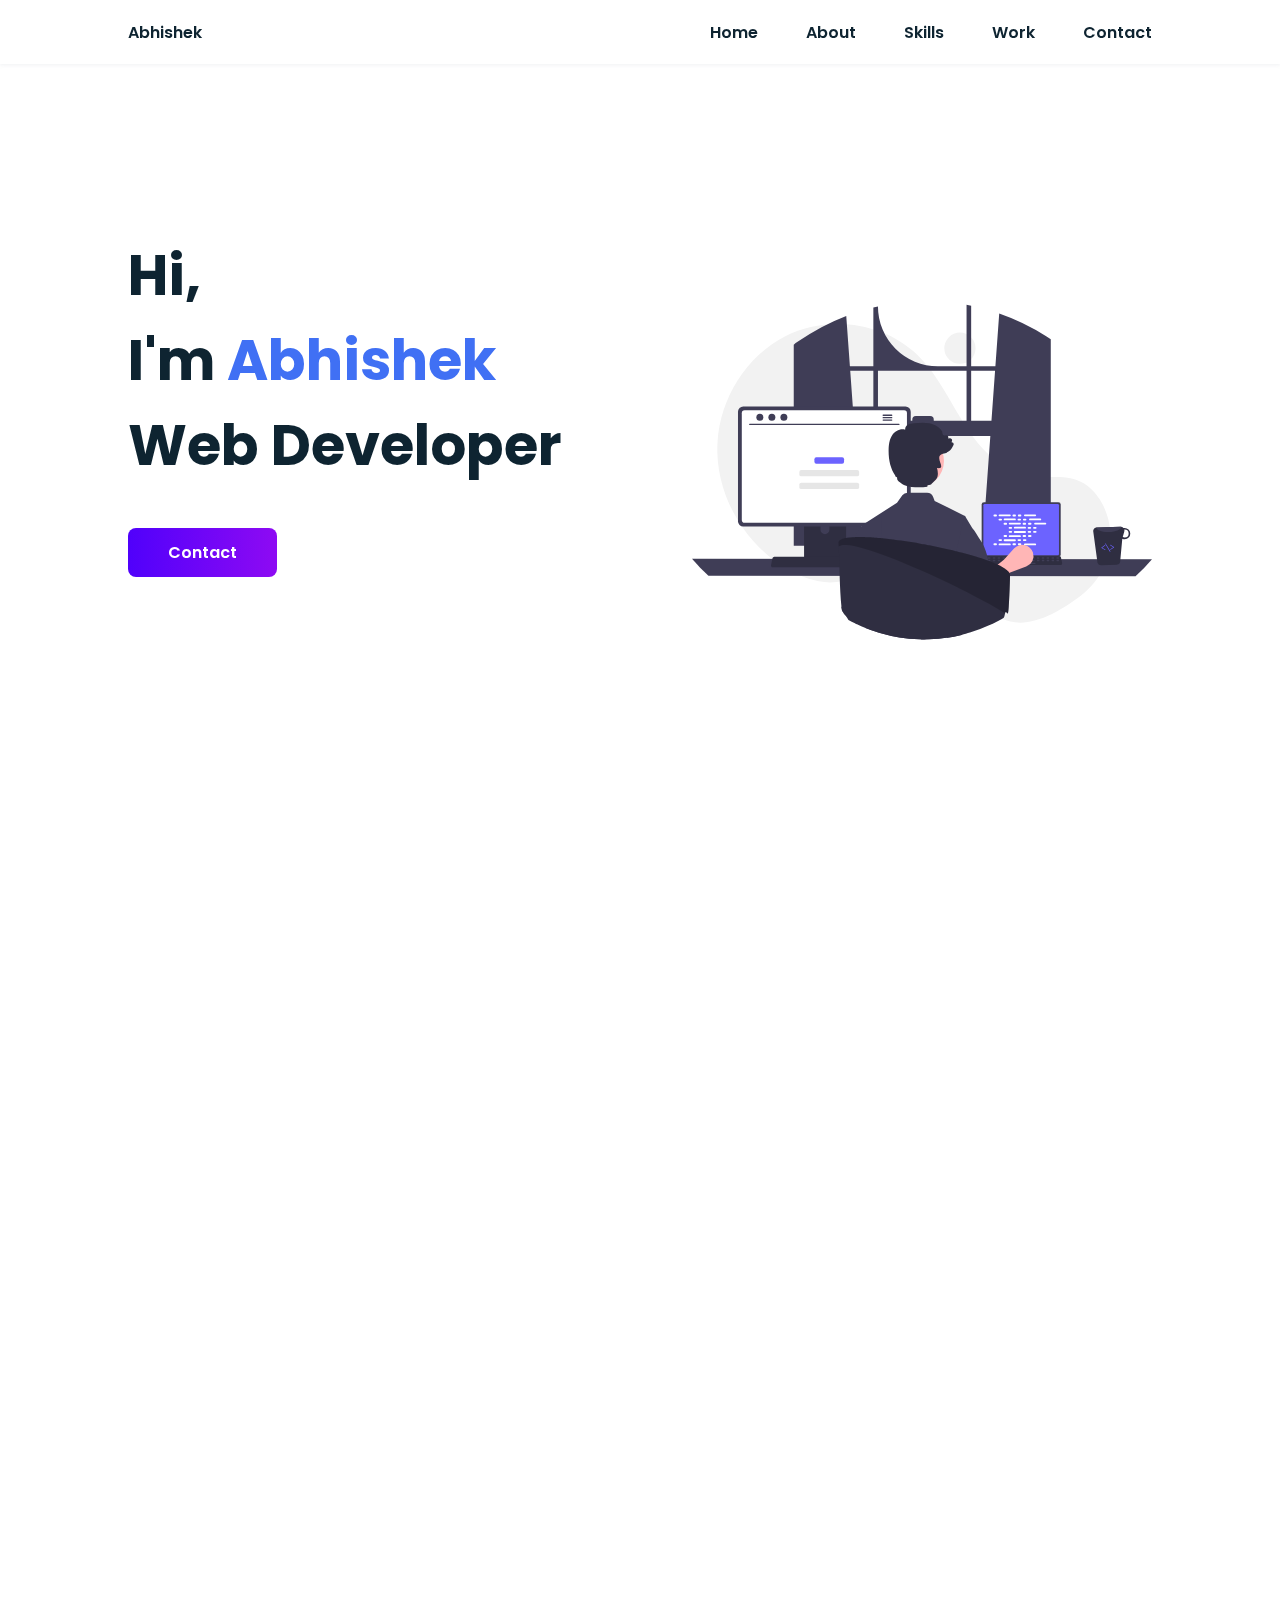
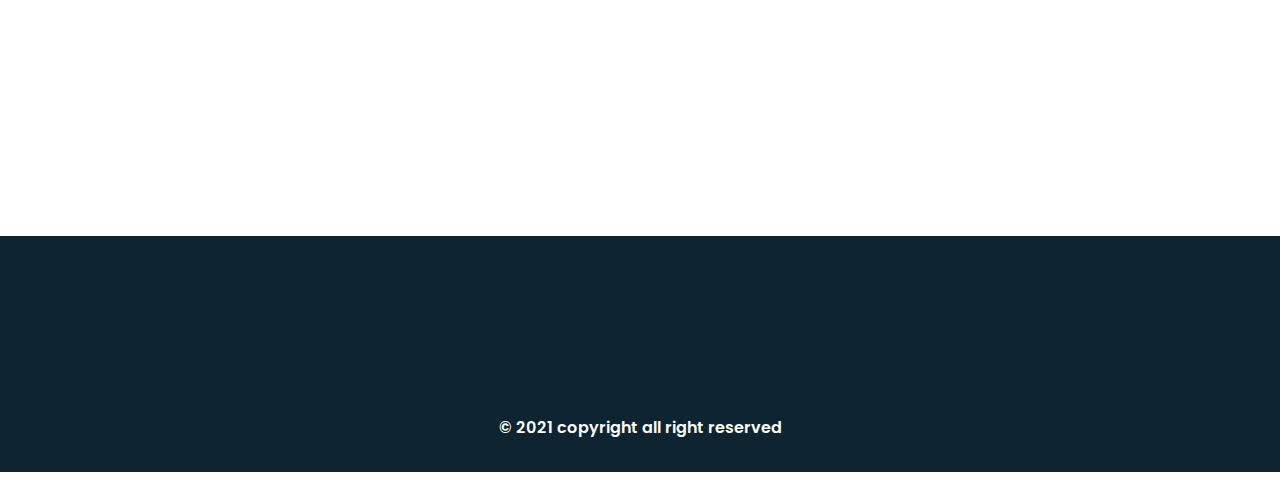
<file: index.html>
<!DOCTYPE html>
<html lang="en">

<head>
    <meta charset="UTF-8" />
    <meta http-equiv="X-UA-Compatible" content="IE=edge" />
    <meta name="viewport" content="width=device-width, initial-scale=1.0" />
    <title>Abhishek - Web Developer</title>
    <link rel="stylesheet" href="style.css" />
    <link rel="stylesheet" href="https://unpkg.com/boxicons@latest/css/boxicons.min.css" />
    <link href="https://unpkg.com/aos@2.3.1/dist/aos.css" rel="stylesheet" />
</head>

<body>
    <!-- Header Section -->
    <header class="header">
        <nav class="nav bd_grid">
            <div>
                <a href="#" class="nav_logo">Abhishek</a>
            </div>

            <div class="nav_menu" id="nav_menu">
                <ul class="nav_list">
                    <li class="nav_items">
                        <a href="#home" class="nav_link active">Home</a>
                    </li>
                    <li class="nav_items">
                        <a href="#about" class="nav_link active">About</a>
                    </li>
                    <li class="nav_items">
                        <a href="#skills" class="nav_link active">Skills</a>
                    </li>
                    <li class="nav_items">
                        <a href="#work" class="nav_link active">Work</a>
                    </li>
                    <li class="nav_items">
                        <a href="#contact" class="nav_link active">Contact</a>
                    </li>
                </ul>
            </div>

            <div class="nav_toggle" id="nav_toggle">
                <i class="bx bx-menu-alt-right"></i>
            </div>
        </nav>
    </header>

    <main class="main">
        <!-- HOME SECTION -->
        <section class="home bd_grid" id="home">
            <div class="home_data" data-aos="fade-down">
                <h1 class="home_title">
                    Hi, <br />I'm <span class="home_title-color">Abhishek</span><br />Web Developer
                </h1>
                <a href="#contact" class="button"> Contact</a>
                <!-- <a href="Abhishek-kumar.html" class="button">CV</a> -->
            </div>

            <div class="home_social">
                <a href="https://www.facebook.com/abhi.abhishek.395454" class="home_social-icon" data-aos="fade-down"><i
                        class="bx bxl-facebook-circle"></i></a>
                <a href="https://www.instagram.com/bobbyy.16/" class="home_social-icon" data-aos="fade-down"
                    data-aos-delay="250"><i class="bx bxl-instagram"></i></a>
                <a href="https://twitter.com/__codr__" class="home_social-icon" data-aos="fade-down"
                    data-aos-delay="300"><i class="bx bxl-twitter"></i></a>
                <a href="https://github.com/bobbyy16" class="home_social-icon" data-aos="fade-down"
                    data-aos-delay="350"><i class="bx bxl-github"></i></a>
            </div>

            <div class="home_img" data-aos="fade-down" data-aos-delay="500">
                <svg xmlns="http://www.w3.org/2000/svg" data-name="Layer 1" width="786.81995" height="572.25773"
                    viewBox="0 0 786.81995 572.25773" xmlns:xlink="http://www.w3.org/1999/xlink">
                    <title>Self studying</title>
                    <circle cx="458.32136" cy="74.18162" r="26.70075" fill="#f2f2f2" />
                    <path
                        d="M872.03753,661.02307c39.6877-30.22889,58.64352-81.02546,46.77635-129.48234q-.44231-1.806-.93367-3.6038c-7.86742-28.76343-27.33167-56.10058-55.7-65.29129-23.81971-7.71694-49.81962-1.78274-74.66936-4.85149-48.78136-6.02417-86.60057-45.494-113.21115-86.81933-26.61064-41.32546-47.06182-87.58331-82.42157-121.72413-58.28479-56.27536-153.36192-68.39149-225.62671-31.76044C293.98673,254.12142,247.95487,335.39062,249.918,416.38554c1.96322,80.995,50.04632,158.43176,119.87492,199.517,25.65222,15.093,55.32138,25.78522,84.84826,22.04377,25.62011-3.24641,48.89908-17.01264,74.39861-21.09959,40.09115-6.42568,79.92687,11.70084,114.60268,32.82375,34.67571,21.12288,68.17007,46.15988,107.57436,55.95242C789.47831,715.13139,836.88051,687.80109,872.03753,661.02307Z"
                        transform="translate(-206.59003 -163.87113)" fill="#f2f2f2" />
                    <path
                        d="M815.016,219.19108c-.87006-.58-1.75-1.13-2.62006-1.69a380.24008,380.24008,0,0,0-80.31-38.93l-6.54,90.22h-41.46v-103.39c-2.61-.54-5.24-1.05-7.87-1.53v104.92H626.94587A102.26992,102.26992,0,0,1,524.67595,166.5212v-.0001c-2.64.57-5.26,1.18-7.88,1.83v100.44h-40.13l-6.23-86.03a380.8581,380.8581,0,0,0-81.94,43.53c-.44.3-.88.61-1.31.91-2.21,1.55-4.39,3.13-6.56,4.73v344.19h118.27l-2.09-28.95-11.5-158.95h231.59l-11.5,158.95-2.09,28.95h116.96v-353.45Q817.65591,220.90114,815.016,219.19108Zm-298.22,142.78h-33.39l-6.17-85.3h39.56Zm159.42,0h-56.08v-1.69a6.17975,6.17975,0,0,0-6.19-6.18h-24.38a6.17757,6.17757,0,0,0-6.18,6.18v1.69h-58.71v-85.3h151.54Zm7.87,0v-85.3h40.89l-6.17,85.3Z"
                        transform="translate(-206.59003 -163.87113)" fill="#3f3d56" />
                    <path
                        d="M206.59,598.16193a289.0029,289.0029,0,0,0,28.12,28.95l730.58,1a289.0029,289.0029,0,0,0,28.12-28.95Z"
                        transform="translate(-206.59003 -163.87113)" fill="#3f3d56" />
                    <path
                        d="M702.01993,505.46245v85.704a4.12233,4.12233,0,0,0,4.11906,4.11907H833.14348a4.12232,4.12232,0,0,0,4.11907-4.11907v-85.704a4.12433,4.12433,0,0,0-4.11907-4.11452H706.139A4.12434,4.12434,0,0,0,702.01993,505.46245Z"
                        transform="translate(-206.59003 -163.87113)" fill="#3f3d56" />
                    <path
                        d="M704.99939,506.52881V590.1092a2.20523,2.20523,0,0,0,2.20141,2.20141H832.08626a2.20522,2.20522,0,0,0,2.20141-2.20141V506.52881a2.20621,2.20621,0,0,0-2.20141-2.206H707.2008A2.20623,2.20623,0,0,0,704.99939,506.52881Z"
                        transform="translate(-206.59003 -163.87113)" fill="#6c63ff" />
                    <path
                        d="M699.36376,607.881a2.46985,2.46985,0,0,0,1.94346.92984H837.29917a2.5024,2.5024,0,0,0,2.44606-3.0157l-2.111-10.02722a2.50694,2.50694,0,0,0-1.55811-1.81784,2.42467,2.42467,0,0,0-.888-.1675H703.40985a2.42446,2.42446,0,0,0-.888.1675,2.50671,2.50671,0,0,0-1.55811,1.81784l-2.111,10.02722A2.5005,2.5005,0,0,0,699.36376,607.881Z"
                        transform="translate(-206.59003 -163.87113)" fill="#2f2e41" />
                    <rect x="830.03379" y="595.58843" width="4.18849" height="2.51309" rx="0.48819"
                        transform="translate(1457.66604 1029.81882) rotate(-180)" fill="#3f3d56" />
                    <rect x="821.65681" y="595.58843" width="4.18849" height="2.51309" rx="0.48819"
                        transform="translate(1440.91208 1029.81882) rotate(-180)" fill="#3f3d56" />
                    <rect x="813.27982" y="595.58843" width="4.18849" height="2.51309" rx="0.48819"
                        transform="translate(1424.15811 1029.81882) rotate(-180)" fill="#3f3d56" />
                    <rect x="804.90284" y="595.58843" width="4.18849" height="2.51309" rx="0.48819"
                        transform="translate(1407.40415 1029.81882) rotate(-180)" fill="#3f3d56" />
                    <rect x="796.52586" y="595.58843" width="4.18849" height="2.51309" rx="0.48819"
                        transform="translate(1390.65018 1029.81882) rotate(-180)" fill="#3f3d56" />
                    <rect x="788.14888" y="595.58843" width="4.18849" height="2.51309" rx="0.48819"
                        transform="translate(1373.89622 1029.81882) rotate(-180)" fill="#3f3d56" />
                    <rect x="779.7719" y="595.58843" width="4.18849" height="2.51309" rx="0.48819"
                        transform="translate(1357.14226 1029.81882) rotate(-180)" fill="#3f3d56" />
                    <rect x="771.39491" y="595.58843" width="4.18849" height="2.51309" rx="0.48819"
                        transform="translate(1340.38829 1029.81882) rotate(-180)" fill="#3f3d56" />
                    <rect x="763.01793" y="595.58843" width="4.18849" height="2.51309" rx="0.48819"
                        transform="translate(1323.63433 1029.81882) rotate(-180)" fill="#3f3d56" />
                    <rect x="754.64095" y="595.58843" width="4.18849" height="2.51309" rx="0.48819"
                        transform="translate(1306.88037 1029.81882) rotate(-180)" fill="#3f3d56" />
                    <rect x="746.26397" y="595.58843" width="4.18849" height="2.51309" rx="0.48819"
                        transform="translate(1290.1264 1029.81882) rotate(-180)" fill="#3f3d56" />
                    <rect x="737.88699" y="595.58843" width="4.18849" height="2.51309" rx="0.48819"
                        transform="translate(1273.37244 1029.81882) rotate(-180)" fill="#3f3d56" />
                    <rect x="729.51001" y="595.58843" width="4.18849" height="2.51309" rx="0.48819"
                        transform="translate(1256.61847 1029.81882) rotate(-180)" fill="#3f3d56" />
                    <rect x="721.13302" y="595.58843" width="4.18849" height="2.51309" rx="0.48819"
                        transform="translate(1239.86451 1029.81882) rotate(-180)" fill="#3f3d56" />
                    <rect x="712.75604" y="595.58843" width="4.18849" height="2.51309" rx="0.48819"
                        transform="translate(1223.11055 1029.81882) rotate(-180)" fill="#3f3d56" />
                    <rect x="704.37906" y="595.58843" width="4.18849" height="2.51309" rx="0.48819"
                        transform="translate(1206.35658 1029.81882) rotate(-180)" fill="#3f3d56" />
                    <rect x="830.13277" y="599.77692" width="4.18849" height="2.51309" rx="0.48819"
                        transform="translate(1457.86401 1038.1958) rotate(-180)" fill="#3f3d56" />
                    <rect x="821.75579" y="599.77692" width="4.18849" height="2.51309" rx="0.48819"
                        transform="translate(1441.11005 1038.1958) rotate(-180)" fill="#3f3d56" />
                    <rect x="813.37881" y="599.77692" width="4.18849" height="2.51309" rx="0.48819"
                        transform="translate(1424.35608 1038.1958) rotate(-180)" fill="#3f3d56" />
                    <rect x="805.00183" y="599.77692" width="4.18849" height="2.51309" rx="0.48819"
                        transform="translate(1407.60212 1038.1958) rotate(-180)" fill="#3f3d56" />
                    <rect x="796.62485" y="599.77692" width="4.18849" height="2.51309" rx="0.48819"
                        transform="translate(1390.84816 1038.1958) rotate(-180)" fill="#3f3d56" />
                    <rect x="788.24786" y="599.77692" width="4.18849" height="2.51309" rx="0.48819"
                        transform="translate(1374.09419 1038.1958) rotate(-180)" fill="#3f3d56" />
                    <rect x="779.87088" y="599.77692" width="4.18849" height="2.51309" rx="0.48819"
                        transform="translate(1357.34023 1038.1958) rotate(-180)" fill="#3f3d56" />
                    <rect x="771.4939" y="599.77692" width="4.18849" height="2.51309" rx="0.48819"
                        transform="translate(1340.58627 1038.1958) rotate(-180)" fill="#3f3d56" />
                    <rect x="763.11692" y="599.77692" width="4.18849" height="2.51309" rx="0.48819"
                        transform="translate(1323.8323 1038.1958) rotate(-180)" fill="#3f3d56" />
                    <rect x="754.73994" y="599.77692" width="4.18849" height="2.51309" rx="0.48819"
                        transform="translate(1307.07834 1038.1958) rotate(-180)" fill="#3f3d56" />
                    <rect x="746.36295" y="599.77692" width="4.18849" height="2.51309" rx="0.48819"
                        transform="translate(1290.32437 1038.1958) rotate(-180)" fill="#3f3d56" />
                    <rect x="737.98597" y="599.77692" width="4.18849" height="2.51309" rx="0.48819"
                        transform="translate(1273.57041 1038.1958) rotate(-180)" fill="#3f3d56" />
                    <rect x="729.60899" y="599.77692" width="4.18849" height="2.51309" rx="0.48819"
                        transform="translate(1256.81645 1038.1958) rotate(-180)" fill="#3f3d56" />
                    <rect x="721.23201" y="599.77692" width="4.18849" height="2.51309" rx="0.48819"
                        transform="translate(1240.06248 1038.1958) rotate(-180)" fill="#3f3d56" />
                    <rect x="712.85503" y="599.77692" width="4.18849" height="2.51309" rx="0.48819"
                        transform="translate(1223.30852 1038.1958) rotate(-180)" fill="#3f3d56" />
                    <rect x="704.47805" y="599.77692" width="4.18849" height="2.51309" rx="0.48819"
                        transform="translate(1206.55456 1038.1958) rotate(-180)" fill="#3f3d56" />
                    <rect x="760.60382" y="604.80311" width="33.50793" height="2.51309" rx="0.48819"
                        transform="translate(1348.12555 1048.24818) rotate(-180)" fill="#3f3d56" />
                    <rect x="515.63106" y="358.73707" width="5.96585" height="3.12216" rx="1.56108" fill="#fff" />
                    <rect x="548.15407" y="358.73707" width="5.96585" height="3.12216" rx="1.56108" fill="#fff" />
                    <rect x="557.36892" y="358.73707" width="5.96585" height="3.12216" rx="1.56108" fill="#fff" />
                    <rect x="524.47742" y="358.4768" width="20.79613" height="3.12216" rx="1.56108" fill="#fff" />
                    <rect x="567.84144" y="358.4768" width="20.79613" height="3.12216" rx="1.56108" fill="#fff" />
                    <rect x="524.30386" y="365.78373" width="5.96585" height="3.12216" rx="1.56108" fill="#fff" />
                    <rect x="556.82687" y="365.78373" width="5.96585" height="3.12216" rx="1.56108" fill="#fff" />
                    <rect x="566.04172" y="365.78373" width="5.96585" height="3.12216" rx="1.56108" fill="#fff" />
                    <rect x="533.15023" y="365.52345" width="20.79613" height="3.12216" rx="1.56108" fill="#fff" />
                    <rect x="576.51424" y="365.52345" width="20.79613" height="3.12216" rx="1.56108" fill="#fff" />
                    <rect x="532.97666" y="372.83038" width="5.96585" height="3.12216" rx="1.56108" fill="#fff" />
                    <rect x="565.49967" y="372.83038" width="5.96585" height="3.12216" rx="1.56108" fill="#fff" />
                    <rect x="574.71453" y="372.83038" width="5.96585" height="3.12216" rx="1.56108" fill="#fff" />
                    <rect x="541.82303" y="372.57011" width="20.79613" height="3.12216" rx="1.56108" fill="#fff" />
                    <rect x="585.18704" y="372.57011" width="20.79613" height="3.12216" rx="1.56108" fill="#fff" />
                    <rect x="541.64947" y="379.87703" width="5.96585" height="3.12216" rx="1.56108" fill="#fff" />
                    <rect x="574.17248" y="379.87703" width="5.96585" height="3.12216" rx="1.56108" fill="#fff" />
                    <rect x="583.38733" y="379.87703" width="5.96585" height="3.12216" rx="1.56108" fill="#fff" />
                    <rect x="550.49583" y="379.61676" width="20.79613" height="3.12216" rx="1.56108" fill="#fff" />
                    <rect x="548.15407" y="407.89751" width="5.96585" height="3.12216" rx="1.56108" fill="#fff" />
                    <rect x="557.36892" y="407.89751" width="5.96585" height="3.12216" rx="1.56108" fill="#fff" />
                    <rect x="567.84144" y="408.15779" width="20.79613" height="3.12216" rx="1.56108" fill="#fff" />
                    <rect x="515.63106" y="407.89751" width="5.96585" height="3.12216" rx="1.56108" fill="#fff" />
                    <rect x="524.47742" y="408.15779" width="20.79613" height="3.12216" rx="1.56108" fill="#fff" />
                    <rect x="524.30386" y="400.85086" width="5.96585" height="3.12216" rx="1.56108" fill="#fff" />
                    <rect x="556.82687" y="400.85086" width="5.96585" height="3.12216" rx="1.56108" fill="#fff" />
                    <rect x="566.04172" y="400.85086" width="5.96585" height="3.12216" rx="1.56108" fill="#fff" />
                    <rect x="533.15023" y="401.11113" width="20.79613" height="3.12216" rx="1.56108" fill="#fff" />
                    <rect x="532.97666" y="393.80421" width="5.96585" height="3.12216" rx="1.56108" fill="#fff" />
                    <rect x="565.49967" y="393.80421" width="5.96585" height="3.12216" rx="1.56108" fill="#fff" />
                    <rect x="574.71453" y="393.80421" width="5.96585" height="3.12216" rx="1.56108" fill="#fff" />
                    <rect x="541.82303" y="394.06448" width="20.79613" height="3.12216" rx="1.56108" fill="#fff" />
                    <rect x="541.64947" y="386.75755" width="5.96585" height="3.12216" rx="1.56108" fill="#fff" />
                    <rect x="574.17248" y="386.75755" width="5.96585" height="3.12216" rx="1.56108" fill="#fff" />
                    <rect x="583.38733" y="386.75755" width="5.96585" height="3.12216" rx="1.56108" fill="#fff" />
                    <rect x="550.49583" y="387.01783" width="20.79613" height="3.12216" rx="1.56108" fill="#fff" />
                    <path
                        d="M711.50727,654.35273l-13.34954-21.10162,41.902-33.40283,17.29534-19.16107a19.16138,19.16138,0,0,1,32.418,6.8279h0a19.16136,19.16136,0,0,1-11.57015,23.991l-27.3488,10.07535Z"
                        transform="translate(-206.59003 -163.87113)" fill="#ffb6b6" />
                    <path
                        d="M398.28,501.35193v102.56h71.85v-102.56a3.448,3.448,0,0,0-2.43-3.3,3.1749,3.1749,0,0,0-1.03-.16H401.75A3.46328,3.46328,0,0,0,398.28,501.35193Zm28.04,35.24a7.67033,7.67033,0,0,1,15.34,0v11.9a7.6701,7.6701,0,0,1-15.34,0Z"
                        transform="translate(-206.59003 -163.87113)" fill="#2f2e41" />
                    <path
                        d="M398.06006,600.632v9.89a1.94622,1.94622,0,0,0,1.93,1.94h68.43a1.93972,1.93972,0,0,0,1.93-1.94v-9.89Z"
                        transform="translate(-206.59003 -163.87113)" fill="#3f3d56" />
                    <path
                        d="M285.25,346.832V534.09192a9.00714,9.00714,0,0,0,9,9h277.5a9.0071,9.0071,0,0,0,9-9V346.832a9.01147,9.01147,0,0,0-9-8.99H294.25A9.01151,9.01151,0,0,0,285.25,346.832Z"
                        transform="translate(-206.59003 -163.87113)" fill="#3f3d56" />
                    <path
                        d="M291.76,349.16193v182.62a4.81833,4.81833,0,0,0,4.81,4.81H569.44a4.81829,4.81829,0,0,0,4.81-4.81v-182.62a4.82047,4.82047,0,0,0-4.81-4.82H296.57A4.82051,4.82051,0,0,0,291.76,349.16193Z"
                        transform="translate(-206.59003 -163.87113)" fill="#fff" />
                    <path
                        d="M342.4,611.79193a2.9484,2.9484,0,0,0,2.32,1.11h162.34a2.98725,2.98725,0,0,0,2.92-3.6l-2.52-11.97a2.99264,2.99264,0,0,0-1.86-2.17,2.89454,2.89454,0,0,0-1.06-.19995H347.23a2.8943,2.8943,0,0,0-1.06.19995,2.99239,2.99239,0,0,0-1.86,2.17l-2.52,11.97A2.985,2.985,0,0,0,342.4,611.79193Z"
                        transform="translate(-206.59003 -163.87113)" fill="#2f2e41" />
                    <path
                        d="M560.58451,369.49866H305.26115a1.0156,1.0156,0,0,1,0-2.0307H560.58451a1.0156,1.0156,0,0,1,0,2.0307Z"
                        transform="translate(-206.59003 -163.87113)" fill="#3f3d56" />
                    <ellipse cx="116.05131" cy="192.32963" rx="5.95043" ry="6.08304" fill="#3f3d56" />
                    <ellipse cx="136.60733" cy="192.32963" rx="5.95043" ry="6.08304" fill="#3f3d56" />
                    <ellipse cx="157.16336" cy="192.32963" rx="5.95043" ry="6.08304" fill="#3f3d56" />
                    <path d="M548.20637,351.622h-14.6a1.1053,1.1053,0,0,0,0,2.21h14.6a1.10511,1.10511,0,0,0,0-2.21Z"
                        transform="translate(-206.59003 -163.87113)" fill="#3f3d56" />
                    <path d="M548.20637,355.772h-14.6a1.10527,1.10527,0,0,0,0,2.21h14.6a1.10508,1.10508,0,0,0,0-2.21Z"
                        transform="translate(-206.59003 -163.87113)" fill="#3f3d56" />
                    <path d="M548.20637,359.92194h-14.6a1.1053,1.1053,0,0,0,0,2.21h14.6a1.10511,1.10511,0,0,0,0-2.21Z"
                        transform="translate(-206.59003 -163.87113)" fill="#3f3d56" />
                    <path
                        d="M900.18575,604.97238a6.41621,6.41621,0,0,0,6.1831,4.331l26.49183-.68178a6.3285,6.3285,0,0,0,5.98085-4.657l3.74888-40.08721a9.79409,9.79409,0,0,0,4.23793.87079,9.66133,9.66133,0,1,0-.4849-19.31658,8.18393,8.18393,0,0,0-1.73618.18056,6.54764,6.54764,0,0,0-4.87405-2.103l-40.75051,1.05229a5.85294,5.85294,0,0,0-1.00519.1248,6.36455,6.36455,0,0,0-4.87318,8.26464Zm43.17345-43.81684,2.66764-9.55274a6.50649,6.50649,0,0,0,.02036-3.37458c.12944-.00034.24363-.06169.37307-.062a6.91049,6.91049,0,0,1,.32357,13.81714A6.50527,6.50527,0,0,1,943.3592,561.15554Z"
                        transform="translate(-206.59003 -163.87113)" fill="#2f2e41" />
                    <path
                        d="M897.97751,544.68623c.86818,4.96412,10.62909,8.45387,22.36585,7.84729,10.79271-.49726,19.61745-4.287,21.23421-8.7785a6.02511,6.02511,0,0,0-1.84436-.24588l-40.75051,1.05229A5.85294,5.85294,0,0,0,897.97751,544.68623Z"
                        transform="translate(-206.59003 -163.87113)" fill="#3f3d56" />
                    <path
                        d="M922.49438,582.94415a.49659.49659,0,0,0,.15091-.06642l5.75315-3.76566a.49923.49923,0,0,0,.00032-.83621l-5.97978-3.91667a.49972.49972,0,1,0-.54792.83585l5.34091,3.49818-5.114,3.34794a.49991.49991,0,0,0,.39637.903Z"
                        transform="translate(-206.59003 -163.87113)" fill="#6c63ff" />
                    <path
                        d="M913.40762,583.36319a.5.5,0,0,0,.12608-.91842l-5.30306-3.04034,5.1256-3.80723a.49963.49963,0,1,0-.596-.80208l-5.73862,4.26265a.49951.49951,0,0,0,.04918.83476l5.96525,3.41968A.4997.4997,0,0,0,913.40762,583.36319Z"
                        transform="translate(-206.59003 -163.87113)" fill="#6c63ff" />
                    <path
                        d="M921.92215,586.24416a.48233.48233,0,0,0,.137-.05785.49976.49976,0,0,0,.16752-.68714l-8.15548-13.40836a.50026.50026,0,0,0-.85442.52058l8.15548,13.40835A.50035.50035,0,0,0,921.92215,586.24416Z"
                        transform="translate(-206.59003 -163.87113)" fill="#6c63ff" />
                    <rect x="209.38454" y="260.82713" width="50.71916" height="10.8457" rx="3.26417" fill="#6c63ff" />
                    <rect x="183.62601" y="282.51852" width="102.23622" height="10.8457" rx="3.26417" fill="#e6e6e6" />
                    <rect x="183.62601" y="304.20991" width="102.23622" height="10.8457" rx="3.26417" fill="#e6e6e6" />
                    <path
                        d="M497.30123,540.717l.21675.68444.01142.02283,6.52515,19.838,7.50627,22.86094,14.1227,42.96133.13688,6.67346v.02283l1.04949,53.6845-2.90894,7.2781,3.274,11.93237s-1.50582-18.037-9.5824-7.67884c-4.57448,5.8864-9.92468,11.90961-14.31668,17.55642q9.59964,3.88436,19.50716,7.0271c1.426.45633,2.86334.88983,4.30071,1.32333q.46194.13692.924.27377a266.86342,266.86342,0,0,0,67.35086,10.82587c1.18637.03425,2.35.057,3.47932.07986.39932.01142.78714.02284,1.175.02284,1.27765.01142,2.54389.02277,3.82154.02277q3.86721,0,7.70018-.11405a266.85337,266.85337,0,0,0,56.09149-7.58613c-.12547-7.58606-.46768-16.44984-.9582-25.91819-.22817-4.64293-5.3502-9.67369-5.65823-14.53336-.21675-3.65047,4.38057-7.08419,4.141-10.79169-1.55143-22.82675-3.49075-14.06417-4.92813-30.22882q-.22245-2.37852-.41066-4.55165c-.924-10.381-1.56284-16.872-1.56284-16.872l6.13733-38.68338,9.6395-60.73442-.74153-1.22063-.83274-.41066-50.844-25.16532-2.76064-7.07276a10.97881,10.97881,0,0,0-10.14143-6.94731l-33.4929-.13688a10.93117,10.93117,0,0,0-8.90946,4.52888l-9.069,12.55978Z"
                        transform="translate(-206.59003 -163.87113)" fill="#3f3d56" />
                    <path
                        d="M533.40653,617.52479,525.8204,633.758l-5.179,11.08822-8.90939,46.646-4.46044,4.73414L503.45,679.467l-39.99772,8.88094c-1.31191-7.28951-.3512.24662-1.16117-7.75009.22817-.22817.46768-.45634.70727-.68451.63882-.59322,1.175-1.15218,1.1636-1.68831-.45633-27.58374.9126-74.52633,12.34311-102.96564a60.05328,60.05328,0,0,1,7.02709-13.1074c.22817-.308.44492-.61606.66167-.924,5.27034-7.3808,8.60136-14.64748,13.32415-19.81511v-.01142a.53028.53028,0,0,0,.07986-.07987.157.157,0,0,0,.04561-.03425l32.44341-17.20272,1.39177,39.10546.99247,28.10851Z"
                        transform="translate(-206.59003 -163.87113)" fill="#3f3d56" />
                    <path
                        d="M650.3914,622.13549l9.476,20.275,3.30742,7.06091,8.90681,46.64162,4.44575,4.72264,3.83039-16.75524,1.7998-.36918,32.4585-6.72243,9.46058,30.04631a17.984,17.984,0,0,0-3.26122-22.50556c-.64606-.58457-1.18444-1.15373-1.16913-1.69211.53847-32.4431-1.446-91.68363-19.36733-116.06588-5.69179-7.73777-9.1068-15.44474-14.07562-20.82885-.0154-.0153-.0154-.0307-.03071-.0307L674.0814,526.1139l-.73836-1.21533-.83066-.41528Z"
                        transform="translate(-206.59003 -163.87113)" fill="#3f3d56" />
                    <circle id="a657ec4b-47ce-4d2a-9c58-81a811696ca9" data-name="Ellipse 5" cx="386.3965" cy="267.20052"
                        r="44.55826" fill="#ffb6b6" />
                    <path
                        d="M653.21227,399.94791a3.75933,3.75933,0,0,0-2.69-1.19l.67-1.86a3.52769,3.52769,0,0,0-3.96-4.7l-2.44.47.23-1.63a3.53387,3.53387,0,0,0-4.73-3.82,3.76631,3.76631,0,0,1-3.24-.23,3.84647,3.84647,0,0,1-1.92-2.61005l-.85-4.1-.09-.22c-4.14-6.9-12.1-11.92-21.84-13.76-8.67005-1.65-17.56-.81-26.13-.02-3.4.32-7.24.68-10.44,2.64-2.72,1.68-5.02,5.04-4.55,8.43-8.45-2.59-17.51,2.58-22,9.1-5.32,7.76-6.19,17.48-6.33,25.08-.38,17.98,3.33,32.69,11,43.73.56.8.7,2.47,1.81,3.03l-.23-.37c1.24.62,2.5,1.62,2.03,2.69-1.35,3.08,7.62,9.89,13.94,12.14,11.53,4.11,26.86,3.76,37.64,2.28l.38-2.55c3.89-.53,6.63-1.54,7.4-3.12,1.36005-1.16,2.52-2.2,3.53-3.16l.01-.01c.02-.02.06-.05.08-.07,4.87-4.67,6-7.32995,6.51-11.37994.49-3.97-.38-8-1.27-11.63,18.74,2.9-7.38-19.96,10.08-24.38a5.434,5.434,0,0,1,.61-.15c.51-.12,1.02-.24,1.51-.38a26.44846,26.44846,0,0,0,6.72-2.87c4.88-2.97,6.49-6.91,9.01-11.35A3.42652,3.42652,0,0,0,653.21227,399.94791Z"
                        transform="translate(-206.59003 -163.87113)" fill="#2f2e41" />
                    <path
                        d="M750.58227,625.3079c-.01,1.75-.03,4.2-.11,7.23q-.015.63-.03,1.29c-.13,5.57-.26,10.24-.47,15.43-.01.36-.02.71-.04,1.07-.28,7.24-.72,15.67-1.48,29.02-1.41,24.66-3.87,3.39-6.34,12.04-.12.43-.25.94-.37,1.54a27.91582,27.91582,0,0,1-1.88,6.33c-1.31.78-2.66,1.53-3.99,2.28-3.79,2.11-7.63995,4.13995-11.51995,6.07-2.18006,1.08-4.37,2.14-6.57,3.16-.35.16-.69.32-1.03.47a270.88715,270.88715,0,0,1-34.75,13.26c-2.32.7-4.63,1.38-6.97,2.01-2.44.68-4.88,1.32-7.35,1.92a266.8933,266.8933,0,0,1-56.09,7.59c-2.55.08-5.12.11-7.7.11-1.28,0-2.54-.01-3.82-.02-.39,0-.78-.01-1.17-.02-1.13-.03-2.3-.05-3.48-.08a266.66307,266.66307,0,0,1-67.35-10.83l-.93-.27c-1.44-.44-2.87-.87-4.3-1.33q-9.90006-3.135-19.51-7.02-7.335-2.955-14.5-6.34a.33861.33861,0,0,1-.12-.06c-1-.46-2.01-.94-3.01-1.43-.13-.07-.27-.14-.41-.21q-5.59506-2.73-11.07-5.72c-3.07-7.05005-7.39-8.4-10.07-14.6a25.87356,25.87356,0,0,1-1.68-5.74c0-.02-.01-.04-.01-.07.28,3.72-1.19-6.6-.01-.04-.01-.12-.02-.25-.03-.4-.03-.36-.06994-.8-.12994-1.35-3.43-33.49-3.21-71.79-4.7-103.35q-.15006-3.06-.31-5.86c-.03-.62-.07-1.23-.11005-1.83.07-.18.15-.37.24-.55a1.002,1.002,0,0,1,.07-.15,1.62294,1.62294,0,0,1,.1-.18c.02-.03.05-.07.07-.1a.91693.91693,0,0,1,.05-.1c.09-.14.19-.29.3-.43.05-.06.09-.11005.14-.16a.80824.80824,0,0,1,.12-.14.637.637,0,0,1,.11-.13c.04-.04.08-.09.13-.13995a.30159.30159,0,0,1,.08-.08,2.03313,2.03313,0,0,1,.26-.25,9.62387,9.62387,0,0,1,1.14-.9c.13995-.09.29-.18.43-.28a19.13528,19.13528,0,0,1,3.17-1.52c.38-.14.76-.27,1.17-.41.15-.04.29-.09.44-.14.22-.07.44-.14.67-.19,1.14-.34,2.37-.63,3.7-.9.16-.03.33-.06.5-.1.24-.05.49-.09.74-.13.34-.06.69-.12,1.04-.18,2.97-.47,6.34-.82,10.06-1.05q.525-.03,1.05-.06c.41-.02.82-.04,1.24-.06.35-.02.71-.03,1.07-.04.35-.02.71-.03,1.08-.04,1.01-.03,2.05-.06,3.11-.08,3.02-.06,6.2-.04,9.54.03,1.55.04,3.13.08,4.75.15.11005,0,.21.01.31.01,1.41.05,2.83.11,4.29.19,1.02.05,2.05.1,3.07995.16.97.06,1.95.12,2.94.19.77.04,1.54.1,2.32.15.66.05,1.32.1,1.98.14l.9.06c.49.04.98.07,1.48.12,1.1.09,2.2.18,3.32.27,1.11.1,2.24.2,3.37.3s2.27.21,3.41.32c.12.01.23.02.34.03,1.04.11005,2.08.21,3.13.32.24.02.49.04.73.07,1.0011.10058,2.02173.21832,3.032.32568.31006.03345.61847.06586.92944.09985.79139.08618,1.57154.16089,2.36847.25446,1.05.12,2.12006.23,3.16.37.81.09,1.62.18,2.43.28,1.27.15,2.56.31,3.85.48.49.06.98.12,1.47.19,3.68.46,7.4.97,11.18,1.5,5.73.81,11.55,1.69,17.41,2.64q8.80509,1.425,17.71,3.01c1.5.27,3,.54,4.51.82q1.02.19491,2.04.38995c1.16.21,2.32.43,3.48.65,1.16.22,2.32.44,3.48.67,1.38.27,2.77.54,4.15.81,9.09,1.8,18.12994,3.72,26.95,5.73,1.45.32995,2.9.67,4.34,1q4.32,1.005,8.56,2.04c.78.18,1.55.37,2.32.56,1.92.48,3.84.96,5.73,1.45l.33.09c1.39.34,2.75.69,4.11,1.05q4.815,1.26,9.47,2.55,3.09.855,6.11,1.73c3.01.87,5.96,1.75,8.83,2.64.71.22,1.42.44,2.12.65,2.1.65,4.17,1.31,6.18,1.97,1.6.52,3.16,1.05,4.7,1.58q2.31.795,4.53,1.59c.95.34,1.89.7,2.83,1.04,1.35.5,2.68,1,3.98,1.5.4.15.79.31,1.18.46.25.11.49.2.73.3.47.19.95.37,1.41.56.47.18.93.37,1.39.57.45.18.91.37,1.35.56.45.18.89.37,1.33.57.37.15.73.31,1.08.47.71.31,1.42.62,2.11.94.34.16.68.31,1.02.47l.78.36c.11.06.22.11.33.16.25.12.51.25.76.37.57995.27,1.15.56,1.71.83.75.38,1.48.76,2.18,1.13.71.37994,1.4.76,2.06,1.12994.11.06.21.12006.32.18006.15.07995.3.17.45.25.51.29,1,.59,1.49.87994.96.59,1.87,1.17,2.72,1.75.19.13.37.26.56.38.63.45,1.23.89,1.79,1.34,0,.01,0,.01.01.01.19.14.37.29.55.43.15.14.31.26.46.4.52.45,1,.87994,1.44,1.32a5.667,5.667,0,0,1,.42.43,1.20839,1.20839,0,0,1,.16.16c.2.2.38.4.55.6a.55257.55257,0,0,1,.07.09c.24.28.46.56.67.84.1.14.21.28.3.42.12.17.24.35.34.52.09.14.17.29.25.43006a7.2566,7.2566,0,0,1,.54,1.12994,5.2413,5.2413,0,0,1,.27.82A5.84442,5.84442,0,0,1,750.58227,625.3079Z"
                        transform="translate(-206.59003 -163.87113)" fill="#2f2e41" />
                    <path
                        d="M750.58227,625.3079c-.01,1.75-.03,4.2-.11,7.23-.01.42-.03.85-.04,1.29-.1,4.25-.25,9.5-.46,15.43-.01.36-.02.71-.04,1.07-.28,7.24-.72,15.67-1.48,29.02-1.41,24.66-3.87,3.39-6.34,12.04-6.86-4.22-14.38-8.64-22.42-13.18q-2.175-1.23-4.39-2.47c-16.08-8.97-34.04-18.37006-52.79-27.68-.74-.37-1.49-.74-2.23-1.1-42.95-21.23-89.83-41.88-127.81-55.66-7.33-2.66-14.33-5.06-20.91-7.17005-13.86-4.43-25.84-7.53-35.06-8.87-9.6-1.4-16.23-.9-18.91,1.99q-.15006-3.06-.31-5.86-.06006-.93-.12-1.83c.06171-.16462.14191-.32172.21955-.48017.01111-.02313.019-.047.03045-.06982a1.002,1.002,0,0,1,.07-.15,1.62294,1.62294,0,0,1,.1-.18,1.05985,1.05985,0,0,1,.12-.2c.09-.14.19-.29.3-.43a3.48261,3.48261,0,0,1,.26-.30005.637.637,0,0,1,.11-.13c.04-.04.08-.09.13-.13995a.30159.30159,0,0,1,.08-.08,2.03313,2.03313,0,0,1,.26-.25,9.62387,9.62387,0,0,1,1.14-.9c.13995-.09.29-.18.43-.28a19.13528,19.13528,0,0,1,3.17-1.52c.38-.14.76-.27,1.17-.41.15-.04.29-.09.44-.14.22-.07.44-.14.67-.19,1.14-.34,2.37-.63,3.7-.9.4-.08.82-.16,1.24-.23.34-.06.69-.12,1.04-.18,2.97-.47,6.34-.82,10.06-1.05q.525-.03,1.05-.06c.41-.02.82-.04,1.24-.06.35-.02.71-.03,1.07-.04.35-.02.71-.03,1.08-.04,1.01-.03,2.05-.06,3.11-.08,3.02-.05,6.2-.03,9.54.04,1.55.03,3.13.08,4.75.15.1,0,.21.01.31.01,1.41.04,2.84.11,4.29.18,1.02.05,2.05.1,3.07995.16.97.06,1.95.12,2.94.19.77.04,1.54.1,2.32.15.66.05,1.32.1,1.98.14.79.06,1.58.12,2.38.18,1.1.09,2.2.18,3.32.27,1.11.1,2.24.2,3.37.3s2.27.21,3.41.32c.12.01.23.02.34.03,1.04.11005,2.08.21,3.13.32q8.73.885,17.97,2.07,5.52.705,11.18,1.51c5.73.81,11.55,1.69,17.41,2.63q8.80509,1.425,17.71,3.01c1.5.27,3,.54,4.51.82q2.76.50994,5.52,1.04c1.16.22,2.32.44,3.48.67,1.38.27,2.77.54,4.15.81,9.09,1.8,18.12994,3.72,26.95,5.73,1.45.32995,2.9.67,4.34,1q4.32,1.005,8.56,2.04c.78.19,1.55.38,2.32.57q2.895.72,5.73,1.44v.01c.11.02.22.05.33.08,1.38.35,2.75.7,4.11,1.06q4.815,1.26,9.47,2.54c2.06.57995,4.1,1.15,6.11,1.73,3.01.88,5.96,1.76,8.83,2.64.71.22,1.42.44,2.12.65q3.15.99,6.18,1.97c1.6.52,3.16,1.05,4.7,1.58q2.31.795,4.53,1.59c.96.34,1.9.69,2.83,1.03,1.36.5,2.68,1,3.98,1.51.4.15.79.31,1.18.46.73.28,1.44.57,2.14.86.47.18.93.37,1.39.57.45.18.91.37,1.35.56.45.18.89.37,1.33.57.37.15.73.31,1.08.47.71.31,1.42.62,2.11.94.34.16.68.31,1.02.47l.78.36c.11.06.22.11.33.16.85.4,1.67.8,2.47,1.2.75.38,1.48.76,2.18,1.13.83.43994,1.62.87,2.38,1.31.15.07995.3.17.45.25.51.29,1,.59,1.49.87994.96.59,1.87,1.17,2.72,1.75.84.58,1.62,1.15,2.35,1.72,0,.01,0,.01.01.01.35.28.69.56,1.01.83.52.45,1,.87994,1.44,1.32a5.667,5.667,0,0,1,.42.43,1.20839,1.20839,0,0,1,.16.16c.21.23.42.46.62006.69.24.28.46.56.67.84.1.14.21.28.3.42.12.17.24.35.34.52.09.14.17.29.25.43006a7.2566,7.2566,0,0,1,.54,1.12994,6.05312,6.05312,0,0,1,.27.82A5.84442,5.84442,0,0,1,750.58227,625.3079Z"
                        transform="translate(-206.59003 -163.87113)" opacity="0.2" />
                </svg>
            </div>
        </section>

        <!-- ABOUT SECTION -->
        <section class="about section" id="about">
            <h2 class="section-title" data-aos="fade-down">About</h2>

            <div class="about_container bd_grid">
                <div class="about_img" data-aos="fade-down" data-aos-delay="50">
                    <svg id="fe80fb2b-bcaf-407e-919b-306adc32f78b" data-name="Layer 1"
                        xmlns="http://www.w3.org/2000/svg" viewBox="0 0 1032 741.75278">
                        <title>profile</title>
                        <line y1="741.25278" x2="166" y2="741.25278" fill="none" stroke="#3f3d56"
                            stroke-miterlimit="10" />
                        <rect x="243" y="127.75278" width="737" height="499" rx="19.39764" fill="#f2f2f2" />
                        <rect x="220.5" y="96.25278" width="737" height="499" rx="19.39764" fill="none" stroke="#3f3d56"
                            stroke-miterlimit="10" />
                        <line x1="220.5" y1="144.09298" x2="957.5" y2="144.09298" fill="none" stroke="#3f3d56"
                            stroke-miterlimit="10" />
                        <rect x="661" y="256.25278" width="201" height="31" rx="7.09252" fill="#6c63ff" opacity="0.3" />
                        <rect x="622.5" y="342.25278" width="278" height="25" rx="7.09252" fill="#6c63ff"
                            opacity="0.3" />
                        <rect x="622.5" y="410.25278" width="278" height="25" rx="7.09252" fill="#6c63ff"
                            opacity="0.3" />
                        <rect x="622.5" y="478.25278" width="278" height="25" rx="7.09252" fill="#6c63ff"
                            opacity="0.3" />
                        <rect x="671" y="246.25278" width="201" height="31" rx="7.09252" fill="none" stroke="#3f3d56"
                            stroke-miterlimit="10" />
                        <rect x="632.5" y="332.25278" width="278" height="25" rx="7.09252" fill="none" stroke="#3f3d56"
                            stroke-miterlimit="10" />
                        <rect x="632.5" y="400.25278" width="278" height="25" rx="7.09252" fill="none" stroke="#3f3d56"
                            stroke-miterlimit="10" />
                        <rect x="632.5" y="468.25278" width="278" height="25" rx="7.09252" fill="none" stroke="#3f3d56"
                            stroke-miterlimit="10" />
                        <circle cx="276.5" cy="126.25278" r="15" fill="#6c63ff" opacity="0.3" />
                        <circle cx="318.5" cy="126.25278" r="15" fill="#6c63ff" opacity="0.3" />
                        <circle cx="360.5" cy="126.25278" r="15" fill="#6c63ff" opacity="0.3" />
                        <circle cx="282.5" cy="120.25278" r="15" fill="none" stroke="#3f3d56" stroke-miterlimit="10" />
                        <circle cx="324.5" cy="120.25278" r="15" fill="none" stroke="#3f3d56" stroke-miterlimit="10" />
                        <circle cx="366.5" cy="120.25278" r="15" fill="none" stroke="#3f3d56" stroke-miterlimit="10" />
                        <path
                            d="M537.854,653.37916c-2.51135-11.56848-3.17724-27.36932-2.33252-38.36047,0,0-12.69836-55.78644-22.68994-60.99133l-.00305.003c-.153.19678-5.00195,6.55383-5.61706,26.22443-.62452,19.98284-7.69971,33.09655-7.69971,33.09655s2.28955,24.90766.98047,40.02777Z"
                            transform="translate(-84.5 -79.12639)" fill="#6c63ff" />
                        <path
                            d="M630.22827,298.37916H399.77173A23.77169,23.77169,0,0,0,376,322.15083V629.6075a23.77168,23.77168,0,0,0,23.77173,23.77166h80.855c-2.7002-11.19934-6.057-28.69067-2.65735-40.85241l-.00159-.008.0022.00525c.15869-.56757.32727-1.12738.51611-1.67047a63.49747,63.49747,0,0,0,2.29175-24.35407,50.6095,50.6095,0,0,0,0-21.23175c-2.4978-11.65564-4.24634-23.10522-4.24634-23.10522s-1.377-15.40234-.1748-24.84424c.02661-.2074.05762-.404.08667-.60541-.42432-.09655-.66235-.15228-.66235-.15228s3.53881-16.02789,4.78759-26.22748c.29493-2.40783.683-5.46032,1.10315-8.71478a20.93993,20.93993,0,0,1-3.3927-.86035c-11.24035-3.9549-14.779-39.75751-14.779-39.75751V429.656s-3.74683-17.38092,9.36694-25.08258c12.62793-7.41644,17.66968-9.44617,18.02613-9.58643.09619-.06878.19018-.13128.28833-.20727a11.06127,11.06127,0,0,0,3.28967-4.23371q.02619-.42873.01233-.85211c-.21326-4.06665-3.04419-7.76507-5.73047-10.99225q-3.43653-4.12857-6.87341-8.25726a8.07194,8.07194,0,0,1-1.77027-2.86487,6.604,6.604,0,0,1-.187-1.80389q-.00275-.33691.004-.673.056-3.07836.16724-6.15545c.06445-1.79224.51562-4.05353,2.27075-4.42182.91284-.19159,2.12109.14246,2.60364-.65576a1.56534,1.56534,0,0,0,.11682-1.06054c-.00586.02661-.00733.05444-.015.0805-.00586-.03339-.01159-.06695-.01782-.09985a22.43656,22.43656,0,0,1-.65051-4.38636,5.84207,5.84207,0,0,1,.282-1.96984c1.01672-2.97516,4.51782-4.196,7.61133-4.75727,3.09375-.56134,6.56653-1.04425,8.5083-3.51709a26.9506,26.9506,0,0,1,1.68884-2.37384,6.62979,6.62979,0,0,1,3.16589-1.59674,17.49792,17.49792,0,0,1,11.50623,1.02118c1.49646.68286,2.99963,1.60248,4.64124,1.49841,1.70507-.108,3.16162-1.3081,4.84509-1.60009,2.71911-.47156,5.31872,1.56567,6.65869,3.97827a9.85108,9.85108,0,0,1,1.23279,5.02313,6.912,6.912,0,0,1-1.76416,4.74109c-1.17017,1.24145-2.91626,2.09418-3.4021,3.72955-.198.66565-.152,1.38257-.32691,2.05457-.02185.084-.05737.16241-.08606.24365.03211.04169.06714.08112.09888.123a21.231,21.231,0,0,1-10.33215,33.01928c-.00794.21058-.01624.42133-.01514.63306a9.173,9.173,0,0,0,2.8396,7.0647l18.54724,7.606s11.16565-1.3534,15.19495,15.30957a28.82628,28.82628,0,0,1,.68982,8.45746c-.14636,2.51251.19507,6.93573,3.05725,12.66,4.57934,9.15881,3.53857,30.18237-5.82837,32.26392-8.87231,1.97161-12.32361,1.14331-12.66382,1.05023l-.02014.3681c.14612,3.94489,1.55029,37.969,6.64758,42.086,1.40955,1.13849,1.14026,1.90753-.01635,2.42578l.0028.00336s.0094.21856.03113.612c.15308,2.48846.93994,11.96472,4.35254,17.357,3.956,6.24457,3.54077,42.25739,3.54077,42.25739l2.70386,21.23181s-1.66419,13.11371,0,15.4024c.94556,1.29785,2.09057,21.40351,2.905,38.56964h69.53027A23.77168,23.77168,0,0,0,654,629.6075V322.15083A23.77169,23.77169,0,0,0,630.22827,298.37916Z"
                            transform="translate(-84.5 -79.12639)" fill="#6c63ff" />
                        <rect x="267.5" y="192.25278" width="278" height="355" rx="23.77165" fill="none"
                            stroke="#3f3d56" stroke-miterlimit="10" />
                        <path
                            d="M185.32419,400.757S176,398,174,401s2.72669,24.7477,2.72669,24.7477l20.54589,1.24859-7.17022-18.10653Z"
                            transform="translate(-84.5 -79.12639)" fill="#2f2e41" />
                        <path d="M113.44417,579.34709s18.69466,41.04232,4.29762,39.753-19.98395-39.753-19.98395-39.753Z"
                            transform="translate(-84.5 -79.12639)" fill="#a0616a" />
                        <path
                            d="M235.71128,575.07127s-8.20129,44.34751,5.45523,39.61078,9.76437-43.40874,9.76437-43.40874Z"
                            transform="translate(-84.5 -79.12639)" fill="#a0616a" />
                        <path
                            d="M181.34664,390.46647s-.21488,20.6286,7.73573,21.703-4.51251,12.03335-4.51251,12.03335l-14.18216,2.79346L149.974,425.49212l-9.025-11.60359s15.90121-7.52084,9.025-30.9429Z"
                            transform="translate(-84.5 -79.12639)" fill="#a0616a" />
                        <path
                            d="M181.34664,390.46647s-.21488,20.6286,7.73573,21.703-4.51251,12.03335-4.51251,12.03335l-14.18216,2.79346L149.974,425.49212l-9.025-11.60359s15.90121-7.52084,9.025-30.9429Z"
                            transform="translate(-84.5 -79.12639)" opacity="0.1" />
                        <path
                            d="M217.87645,564.95005s10.09942,21.703,2.14881,89.82036c0,0,2.3637,24.0667.42977,28.5792s-17.83515,65.75367-17.83515,65.75367-20.41371,4.5125-23.20717-9.025c0,0,2.79346-19.33931,2.57857-22.34765s4.51251-35.88516,4.51251-35.88516l-9.66966-63.60485-7.306,57.37329s0,16.54586-2.36369,20.19884,0,77.14236,0,77.14236,6.66132,11.17383-3.4381,11.38871-19.12443-.21488-19.984-7.306-1.28929-14.18216-3.4381-18.47979-4.94227-53.50543-4.29762-70.69593-14.18216-105.50669-9.45478-114.74659S217.87645,564.95005,217.87645,564.95005Z"
                            transform="translate(-84.5 -79.12639)" fill="#2f2e41" />
                        <circle cx="85.8877" cy="293.29006" r="25.78575" fill="#a0616a" />
                        <path
                            d="M144.60195,414.31829s15.68633,11.60359,38.46374,2.3637c0,0,7.52084-3.653,6.8762-9.2399s15.68633,44.91018,15.68633,44.91018l16.54586,87.88643-.85953,35.88517s-7.306-3.653-30.08337,4.51251-59.95187-9.2399-59.95187-9.2399l1.28929-92.18405,1.28928-53.72031,3.4381-11.81847S139.015,410.45043,144.60195,414.31829Z"
                            transform="translate(-84.5 -79.12639)" fill="#f2f2f2" />
                        <path
                            d="M182.06324,399.89323s3.79591-.61662,7.44889,5.18517,12.24823,9.45477,12.24823,9.45477,20.84348,1.28929,23.85182,12.46312,10.52918,26.43039,14.18216,54.57983,10.95894,73.05963,12.03335,76.71261-1.50417,14.8268,1.50417,18.2649-21.27325,3.4381-21.27325,3.4381-2.14881-17.62026-3.653-17.62026-1.0744,11.81847.42977,20.41372-10.95895,0-10.95895,0-9.66965-39.32327-18.90955-74.77867S184.355,452.99692,186.074,445.04631s6.44644-30.728,3.00834-32.87683S182.06324,399.89323,182.06324,399.89323Z"
                            transform="translate(-84.5 -79.12639)" fill="#2f2e41" />
                        <path
                            d="M151.07551,399.87428s-5.614,3.05531-19.7962,13.15473-23.85182,17.83514-23.85182,17.83514-5.58691,4.29762-9.025,29.86849S87.22865,552.48693,90.237,560.8673s4.08275,13.32264,3.00834,18.26491,22.56253,4.72739,22.99229,3.653-.64464-20.6286.42977-21.05836,6.87619,11.60359,7.9506,21.703,13.53752,18.05,16.331,18.05,17.1905-58.23282,17.40538-97.98585-4.72739-73.2745-8.38037-78.00189S151.07551,399.87428,151.07551,399.87428Z"
                            transform="translate(-84.5 -79.12639)" fill="#2f2e41" />
                        <path
                            d="M188.86748,751.03721s1.71905-4.72739,7.73573-3.22322,10.09942-3.86786,10.09942-3.86786,3.22322-.42977,1.0744,3.653-3.86786,6.8762-3.86786,6.8762,12.89288,29.43873,4.51251,36.52981-18.05,2.79346-18.05,2.79346-9.45477-6.66132-9.025-24.28159c0,0-.42976-5.58691-5.58691-14.61192s-9.025-22.77741-2.79346-25.356,7.83546-2.67436,7.83546-2.67436-2.916,13.33721,4.61624,17.99776Z"
                            transform="translate(-84.5 -79.12639)" fill="#3f3d56" />
                        <path
                            d="M148.89957,784.3438s-5.15715-9.66966,3.4381-10.74406,17.83515-1.71905,17.40538,2.79345-1.50417,11.38871-1.50417,11.38871l1.50417,4.94227s.42977,12.24823,1.93393,13.7524,9.66966,14.397-7.73572,14.397-22.56253-1.93393-21.05836-6.01667,1.93393-24.28158,1.93393-24.28158Z"
                            transform="translate(-84.5 -79.12639)" fill="#3f3d56" />
                        <path
                            d="M162.22221,351.78785s12.03335,3.22322,18.26491,4.51251,5.58691-2.3637,5.58691-2.3637,8.16549,1.07441,7.73572.21488,3.4381-5.372-1.0744-10.52918-3.22322-9.025-3.22322-9.025h-3.86786l-1.07441-1.50417h-6.01668s-4.5125-1.71905-16.331,0-27.93456,2.14881-29.22385,9.2399-7.95061,15.90121-5.58691,19.98395,15.90121,20.84348,17.1905,27.93456,7.30933,8.66659,7.09277,4.22585-6.23325-19.91218-1.0761-20.55682S164.5859,360.16822,162.22221,351.78785Z"
                            transform="translate(-84.5 -79.12639)" fill="#2f2e41" />
                        <path
                            d="M1019.38065,86.58377a22.982,22.982,0,0,0-19.80994,13.851c-4.9535,11.97382,1.42449,26.03885,10.999,34.77028s21.87358,13.72225,33.04831,20.28234c15.00952,8.81128,28.4968,21.04282,36.00691,36.74386s8.30888,35.15009-.51891,50.14991c-8.1937,13.9224-23.09255,22.2549-37.30219,29.9397"
                            transform="translate(-84.5 -79.12639)" fill="none" stroke="#3f3d56"
                            stroke-miterlimit="10" />
                        <ellipse cx="947.5" cy="8.5" rx="17.5" ry="8.5" fill="#6c63ff" />
                        <ellipse cx="961.5" cy="64.5" rx="17.5" ry="8.5" fill="#6c63ff" />
                        <ellipse cx="929.5" cy="73.5" rx="17.5" ry="8.5" fill="#6c63ff" />
                        <ellipse cx="979.5" cy="120.5" rx="17.5" ry="8.5" fill="#6c63ff" />
                        <ellipse cx="1014.5" cy="120.5" rx="17.5" ry="8.5" fill="#6c63ff" />
                    </svg>
                </div>

                <div>
                    <h2 class="about_subtitle" data-aos="fade-down" data-aos-delay="350">
                        I'm Abhishek Kumara
                    </h2>
                    <p class="about_text" data-aos="fade-down" data-aos-delay="450">
                        A 20 year old self-taught Web Developer, currently living in India.

                        After my Pre-University education, I decided to pursue BCA(Bachelor's in Computer Application)
                        and later on I fell in love with coding and decided to continue as Web Developer

                        I always want to learn more and do more. I'm also a firm believer that we should never settle.
                        I'm hard working, super curious, passionate, committed and a fast learner!
                    </p>
                </div>
            </div>
        </section>

        <!-- SKILLS SECTION -->
        <section class="skills section" id="skills">
            <h2 class="section-title" data-aos="fade-down">Skills</h2>

            <div class="skills_container bd_grid">
                <div>
                    <h2 class="skills_subtitle" data-aos="fade-down" data-aos-delay="250">
                        Professional Skills
                    </h2>
                    <p class="skills_text" data-aos="fade-down" data-aos-delay="350">
                        Without sharpen your weapon, standing on the battlefield would not
                        increase your chance of winning
                    </p>
                    <!-- SKILLS HTML -->
                    <div class="skills_data" data-aos="fade-right">
                        <div class="skills_name">
                            <i class="bx bxl-html5 skill_icon"></i>
                            <span class="skill_name">Html5</span>
                        </div>

                        <div><span class="skill_percentage">95%</span></div>

                        <div class="skill_bar skill_html"></div>
                    </div>

                    <!-- SKILLS css -->
                    <div class="skills_data" data-aos="fade-right" data-aos-delay="250">
                        <div class="skills_name">
                            <i class="bx bxl-css3 skill_icon"></i>
                            <span class="skill_name">CSS3</span>
                        </div>

                        <div><span class="skill_percentage">85%</span></div>

                        <div class="skill_bar skill_css"></div>
                    </div>

                    <!-- SKILLS JS -->
                    <div class="skills_data" data-aos="fade-right" data-aos-delay="250">
                        <div class="skills_name">
                            <i class="bx bxl-javascript skill_icon"></i>
                            <span class="skill_name">JS</span>
                        </div>

                        <div><span class="skill_percentage">75%</span></div>

                        <div class="skill_bar skill_js"></div>
                    </div>

                    <!-- SKILLS UI/UX -->
                    <div class="skills_data" data-aos="fade-right" data-aos-delay="250">
                        <div class="skills_name">
                            <i class="bx bxl-java skill_icon"></i>
                            <span class="skill_name">JAVA</span>
                        </div>

                        <div><span class="skill_percentage">85%</span></div>

                        <div class="skill_bar skill_ui"></div>
                    </div>
                </div>

                <div data-aos="fade-left" data-aos-delay="350">
                    <svg id="a379d9a4-f6fe-40d1-beba-a0916853bd02" data-name="Layer 1"
                        xmlns="http://www.w3.org/2000/svg" viewBox="0 0 938.75919 806.74836">
                        <circle cx="75.36532" cy="147.52379" r="75.36532" fill="#ff6584" />
                        <path
                            d="M1004.987,679.01278a136.64937,136.64937,0,0,1-6.38326,37.7743c-.08893.28379-.18213.56334-.2753.84715H974.50666c.02541-.25416.05085-.538.07627-.84715,1.5884-18.26028,10.74606-129.39752-.20334-148.4033C975.33687,569.9256,1006.83381,620.99164,1004.987,679.01278Z"
                            transform="translate(-130.62041 -46.62582)" fill="#e6e6e6" />
                        <path
                            d="M1003.19956,716.78708c-.19909.28379-.40664.56758-.61842.84715H984.71056c.13555-.24144.29227-.52523.4744-.84715,2.95233-5.32856,11.69063-21.25916,19.80207-37.7743,8.71716-17.74774,16.71423-36.169,16.04074-42.836C1021.23531,637.68045,1027.267,683.51959,1003.19956,716.78708Z"
                            transform="translate(-130.62041 -46.62582)" fill="#e6e6e6" />
                        <rect x="253.75919" y="669.38465" width="685" height="2.24072" fill="#e6e6e6" />
                        <path
                            d="M822.84364,785.9808l3.32758-27.45259,94.00433-24.125-10.81466-32.444c7.53317-21.60748,20.759-32.2,44.92242-21.62931l41.56416,25.82015a26.533,26.533,0,0,1,12.49331,23.97036v0a26.51238,26.51238,0,0,1-15.09493,22.535C946.71544,774.71149,887.41112,783.15126,822.84364,785.9808Z"
                            transform="translate(-130.62041 -46.62582)" fill="#ffb8b8" />
                        <path
                            d="M828.66691,794.29977l-29.11638-4.15948-27.23329,5.55781a11.76263,11.76263,0,0,1-14.1045-11.0354v0a11.76267,11.76267,0,0,1,4.67429-9.88433l42.67473-32.15219A19.2662,19.2662,0,0,1,830.519,744.136l10.62634,10.23277c-7.60426,4.71745-13.25855,11.79578-16.63793,21.62931Q835.46964,782.0244,828.66691,794.29977Z"
                            transform="translate(-130.62041 -46.62582)" fill="#2f2e41" />
                        <circle cx="725.85545" cy="432.52561" r="26.92727" fill="#ffb8b8" />
                        <path
                            d="M898.54623,532.25232l-60.31251,25.37284c4.90182-24.6117,7.3447-47.03168,0-60.72845l38.6832-4.57544C874.99682,502.84723,884.78379,516.94354,898.54623,532.25232Z"
                            transform="translate(-130.62041 -46.62582)" fill="#ffb8b8" />
                        <path
                            d="M796.22294,785.14891l-22.46121-1.6638c-13.76-57.37964-20.805-111.61522-17.73-161.1123a27.99719,27.99719,0,0,1,28.55155-26.31008h0a27.95972,27.95972,0,0,1,18.63912,7.698l29.04629,27.64082a119.53382,119.53382,0,0,1,29.4304,43.81895c8.2263,21.54543,5.27317,33.62388-14.36545,31.57272a48.46037,48.46037,0,0,1-31.55432-16.7762l-21.22016-24.66128Z"
                            transform="translate(-130.62041 -46.62582)" fill="#ffb8b8" />
                        <path
                            d="M778.829,853.33321h0a19.21665,19.21665,0,0,1-16.93815-25.37662l4.38389-12.8594,3.32759-32.444c5.12583-10.45979,12.38523-8.895,20.79742-.8319,5.348-.52506,6.49594-5.87278,5.82327-13.31035l16.86453,22.70225a13.53384,13.53384,0,0,1,1.45034,13.68454l-16.97287,37.23082A19.21666,19.21666,0,0,1,778.829,853.33321Z"
                            transform="translate(-130.62041 -46.62582)" fill="#2f2e41" />
                        <path
                            d="M991.30271,703.20708c-30.78017,17.46983-40.42721,17.97672-71.12716,30.36423l-26.6207-14.97414c-31.26416,11.56034-53.19528-4.287-76.95044-27.86854,15.54546-25.89253,8.67013-59.53966,18.30173-59.06466l115.21769,36.1875,4.99138,12.47846Z"
                            transform="translate(-130.62041 -46.62582)" fill="#2f2e41" />
                        <path
                            d="M954.28331,676.17044c-40.6823,17.60906-84.48565-1.03464-121.87286-42.01078l-24.75581-99.97937a8.344,8.344,0,0,1,6.42773-10.32486l28.72679-5.74536,14.14224,22.46121,28.28449-24.9569,30.03793,9.8201A23.19158,23.19158,0,0,1,930.9073,543.455Z"
                            transform="translate(-130.62041 -46.62582)" fill="#6c63ff" />
                        <path
                            d="M889.66449,760.92835h0a14.69073,14.69073,0,0,1-5.97562-23.22858l19.01689-22.43017,13.31034,7.48707-6.854,27.943A14.69072,14.69072,0,0,1,889.66449,760.92835Z"
                            transform="translate(-130.62041 -46.62582)" opacity="0.2" />
                        <path
                            d="M889.66449,757.60077l0,0a14.69073,14.69073,0,0,1-5.97562-23.22858L902.70572,711.942l13.31034,7.48707-6.854,27.943A14.69073,14.69073,0,0,1,889.66449,757.60077Z"
                            transform="translate(-130.62041 -46.62582)" fill="#ffb8b8" />
                        <path
                            d="M919.34365,726.08424,899.37813,712.7739l29.11638-77.3664L917.67986,526.429l9.86544,6.1659a46.09758,46.09758,0,0,1,20.72563,29.82761l15.99514,77.97633C957.26725,676.34074,945.60181,707.96424,919.34365,726.08424Z"
                            transform="translate(-130.62041 -46.62582)" fill="#6c63ff" />
                        <polygon points="776.661 555.922 786.644 605.836 778.433 635.028 776.661 555.922"
                            opacity="0.2" />
                        <path
                            d="M830.14152,476.84239s-15.517-50.78312,31.90729-40.13255c7.3558,1.652,13.71081,5.92791,18.76625,11.52072a4.56981,4.56981,0,0,0,3.57247,1.45942c7.57575,0,12.25524,27.07165-2.89626,38.97641,0,0,3.0916-16.01961-2.528-21.47812a12.0563,12.0563,0,0,1-2.5013-3.22058c-3.65758-7.37809-15.95243-9.79984-24.432-9.17173-4.329.32067-4.70747,7.8684-9.4997,6.81418C831.62612,459.21134,828.1454,471.843,830.14152,476.84239Z"
                            transform="translate(-130.62041 -46.62582)" fill="#2f2e41" />
                        <path
                            d="M877.87455,552.21622l-.3135,2.29926-1.93792,14.18773-3.17365,23.23436-.79455,5.81721a1.85307,1.85307,0,0,1-1.83645,1.60276H848.65539a1.85358,1.85358,0,0,1-1.83647-1.59825l-.80823-5.82172-3.22718-23.23436-1.97213-14.19807-.31689-2.2845a1.85321,1.85321,0,0,1,1.83531-2.10888h33.70831a1.85417,1.85417,0,0,1,1.83644,2.10446Z"
                            transform="translate(-130.62041 -46.62582)" fill="#e6e6e6" />
                        <path
                            d="M713.94258,497.33038H743.294a1.85356,1.85356,0,0,1,1.85356,1.85356v2.44864a1.85351,1.85351,0,0,1-1.85351,1.85351H713.94263a1.85356,1.85356,0,0,1-1.85356-1.85356V499.1839A1.85351,1.85351,0,0,1,713.94258,497.33038Z"
                            fill="#3f3d56" />
                        <path
                            d="M880.52618,553.18977a196.18942,196.18942,0,0,1-42.57495,0,1.85342,1.85342,0,0,1-1.85346-1.85341h0v-2.44879a1.85343,1.85343,0,0,1,1.85346-1.85341,174.44189,174.44189,0,0,0,42.57495,0,1.85344,1.85344,0,0,1,1.85341,1.85341v2.44879A1.85344,1.85344,0,0,1,880.52618,553.18977Z"
                            transform="translate(-130.62041 -46.62582)" fill="#3f3d56" />
                        <circle cx="727.75919" cy="527.00841" r="8" fill="#fff" />
                        <path
                            d="M878.94621,590.46462v0A14.69073,14.69073,0,0,1,860.9047,606.269L832.31055,599.404l.68373-15.25628,28.0328-6.47708A14.69073,14.69073,0,0,1,878.94621,590.46462Z"
                            transform="translate(-130.62041 -46.62582)" fill="#ffb8b8" />
                        <path
                            d="M840.31347,602.13164l-77.1686,1.92921a19.16715,19.16715,0,0,1-19.45354-21.8718v0a19.16712,19.16712,0,0,1,5.88033-11.28657l36.33349-33.9894a48.51883,48.51883,0,0,1,24.20448-12.25587l12.734-2.38762,7.48707,56.569-43.25863-4.99138,50.7457,5.82328Z"
                            transform="translate(-130.62041 -46.62582)" fill="#6c63ff" />
                        <path
                            d="M738.65069,768.1268H541.64343a6.60576,6.60576,0,0,1-6.60576-6.60576h0q107.12263-12.44971,210.21878,0h0A6.60576,6.60576,0,0,1,738.65069,768.1268Z"
                            transform="translate(-130.62041 -46.62582)" fill="#2f2e41" />
                        <path
                            d="M745.25645,761.90961,535.03767,761.521l24.36362-40.99461.11657-.19429V629.98469a8.34976,8.34976,0,0,1,8.35046-8.35046H711.26008a8.34976,8.34976,0,0,1,8.35046,8.35046v90.96916Z"
                            transform="translate(-130.62041 -46.62582)" fill="#3f3d56" />
                        <path
                            d="M567.67792,627.46285a2.72307,2.72307,0,0,0-2.72,2.72v82.37778a2.7232,2.7232,0,0,0,2.72,2.72H712.6162a2.72333,2.72333,0,0,0,2.72-2.72V630.18287a2.7232,2.7232,0,0,0-2.72-2.72Z"
                            transform="translate(-130.62041 -46.62582)" fill="#fff" />
                        <path
                            d="M568.63047,726.16076a1.169,1.169,0,0,0-1.0591.67849l-7.50719,16.32013a1.16568,1.16568,0,0,0,1.05891,1.653H718.99531a1.1656,1.1656,0,0,0,1.0424-1.68712l-8.16006-16.32012a1.15981,1.15981,0,0,0-1.0424-.64434Z"
                            transform="translate(-130.62041 -46.62582)" fill="#2f2e41" />
                        <circle cx="508.94379" cy="577.72843" r="1.74859" fill="#fff" />
                        <path
                            d="M624.04664,747.92093a1.16751,1.16751,0,0,0-1.1255.86253l-1.8831,6.99434a1.16562,1.16562,0,0,0,1.1255,1.46892H657.976a1.16545,1.16545,0,0,0,1.10121-1.54709l-2.421-6.99434a1.16634,1.16634,0,0,0-1.10159-.78436Z"
                            transform="translate(-130.62041 -46.62582)" fill="#2f2e41" />
                        <polygon
                            points="588.99 672.346 588.99 673.901 428.781 673.901 428.901 673.706 428.901 672.346 588.99 672.346"
                            fill="#2f2e41" />
                        <path
                            d="M491.52194,667.13261a175.14542,175.14542,0,0,0,8.18151,48.41582c.114.36373.23344.722.35286,1.0858H530.589c-.03257-.32576-.06518-.68949-.09775-1.0858-2.03588-23.40445-13.77337-165.85054.26061-190.21049C529.52494,527.3141,489.1549,592.76613,491.52194,667.13261Z"
                            transform="translate(-130.62041 -46.62582)" fill="#e6e6e6" />
                        <path
                            d="M493.813,715.54843c.25518.36373.5212.72747.79265,1.0858h22.905c-.17373-.30946-.3746-.67319-.608-1.0858-3.784-6.82969-14.984-27.24816-25.38058-48.41582-11.17289-22.74753-21.42285-46.35825-20.55963-54.90349C470.6963,614.15641,462.96541,672.909,493.813,715.54843Z"
                            transform="translate(-130.62041 -46.62582)" fill="#e6e6e6" />
                        <path
                            d="M545.473,221.78479l12.41349-9.92842c-9.64348-1.06394-13.60582,4.19541-15.22744,8.35823-7.53388-3.12835-15.73541.97151-15.73541.97151l24.83709,9.01675A18.79465,18.79465,0,0,0,545.473,221.78479Z"
                            transform="translate(-130.62041 -46.62582)" fill="#3f3d56" />
                        <path
                            d="M919.35713,170.6795l12.41349-9.92841c-9.64349-1.06394-13.60582,4.19541-15.22744,8.35823-7.53389-3.12835-15.73541.97151-15.73541.97151l24.83709,9.01674A18.79483,18.79483,0,0,0,919.35713,170.6795Z"
                            transform="translate(-130.62041 -46.62582)" fill="#3f3d56" />
                        <path
                            d="M847.87608,302.43457l12.41348-9.92842c-9.64348-1.06394-13.60581,4.19541-15.22743,8.35823-7.53389-3.12835-15.73542.97151-15.73542.97151l24.8371,9.01674A18.79481,18.79481,0,0,0,847.87608,302.43457Z"
                            transform="translate(-130.62041 -46.62582)" fill="#3f3d56" />
                        <ellipse cx="320.01291" cy="272.58054" rx="112.0821" ry="228.69277"
                            transform="translate(-173.90826 14.4814) rotate(-10.22048)" fill="#e6e6e6" />
                        <path
                            d="M301.65642,229.77517q14.78775,40.21121,26.31876,81.51807,11.509,41.26774,19.68957,83.36863,8.18007,42.08713,12.9707,84.73824,4.767,42.57644,6.1255,85.44331,1.35042,42.82083-.7457,85.65769-.258,5.24814-.56839,10.49347c-.21056,3.58181,5.36184,3.56959,5.57167,0q2.52606-42.97206,1.585-86.05062-.94624-42.83215-5.3194-85.49687-4.38378-42.78927-12.14609-85.146-7.767-42.33823-18.91259-83.9628-11.13864-41.57793-25.61467-82.16468-1.76623-4.94872-3.58171-9.87963c-1.22732-3.33733-6.6142-1.89487-5.37265,1.48117Z"
                            transform="translate(-130.62041 -46.62582)" fill="#3f3d56" />
                        <path
                            d="M340.048,335.23028l24.68456-54.8093L371.69,264.9728a2.87134,2.87134,0,0,0-.99943-3.81155,2.80754,2.80754,0,0,0-3.81155.99942L342.19442,316.97,335.237,332.41815a2.87134,2.87134,0,0,0,.99943,3.81155,2.80754,2.80754,0,0,0,3.81155-.99942Z"
                            transform="translate(-130.62041 -46.62582)" fill="#3f3d56" />
                        <path
                            d="M345.50228,372.68041l-56.28535-21.10324-15.86421-5.948a2.80924,2.80924,0,0,0-3.42691,1.94574,2.84665,2.84665,0,0,0,1.94574,3.42691L328.15689,372.105l15.86421,5.948a2.80924,2.80924,0,0,0,3.42691-1.94574,2.84663,2.84663,0,0,0-1.94573-3.42691Z"
                            transform="translate(-130.62041 -46.62582)" fill="#3f3d56" />
                        <path d="M301.67218,671.62582s67.78868-22.28669,130.93431,0"
                            transform="translate(-130.62041 -46.62582)" fill="#e6e6e6" />
                        <path
                            d="M604.99788,661.06645c13.43289-.13986,26.86407-.38,40.29636-.5625q6.717-.09126,13.43431-.16c3.85856-.04017,3.86843-6.04028,0-6-13.43289.13986-26.86407.38-40.29636.5625q-6.717.09124-13.43431.16c-3.85856.04017-3.86843,6.04027,0,6Z"
                            transform="translate(-130.62041 -46.62582)" fill="#6c63ff" />
                        <path
                            d="M604.99788,675.06645l54.29031-.5625,15.44036-.16c3.85858-.04,3.86842-6.04008,0-6l-54.29031.5625-15.44036.16c-3.85858.04-3.86842,6.04008,0,6Z"
                            transform="translate(-130.62041 -46.62582)" fill="#6c63ff" />
                        <path
                            d="M604.99788,689.06645l54.29031-.5625,15.44036-.16c3.85858-.04,3.86842-6.04008,0-6l-54.29031.5625-15.44036.16c-3.85858.04-3.86842,6.04008,0,6Z"
                            transform="translate(-130.62041 -46.62582)" fill="#6c63ff" />
                    </svg>
                </div>
            </div>
        </section>

        <!-- WORK SECTION -->
        <section class="work section" id="work">
            <h2 class="section-title" data-aos="fade-down">Work</h2>

            <div class="work_container bd_grid" data-aos="fade-down" data-aos-delay="250">
                <div class="work_img">
                    <a href="https://natours-abhishek.netlify.app">
                        <img src="img/natours.jpeg" alt="There is supposed to be image here" />
                    </a>
                    Natours

                </div>


                <div class="work_img">
                    <a href="https://covid-19-tracker-desktop.netlify.app/">
                        <img src="img/covid-19.jpeg" alt="There is supposed to be image here" />

                    </a>
                    Covid-19 Tracker
                </div>

                <div class="work_img">
                    <a href="https://dream-events-landing-page.netlify.app">
                        <img src="img/dream.jpeg" alt="There is supposed to be image here" />

                    </a> Landing page
                </div>

                <!-- <div class="work_img">
                    <img src="./assets/img/work4.jpg" alt="" />
                </div>

                <div class="work_img">
                    <img src="./assets/img/work5.jpg" alt="" />
                </div>

                <div class="work_img">
                    <img src="./assets/img/work6.jpg" alt="" />
                </div> -->
            </div>
        </section>

        <!-- CONTACT SECTION -->

        <section class="contact section" id="contact">
            <h2 class="section-title" data-aos="fade-down">Contact</h2>

            <div class="contact_container bd_grid">
                <form action="#" class="contact_form">
                    <input type="text" placeholder="Name" class="control_input" data-aos="fade-right"
                        data-aos-delay="250" />
                    <input type="mail" placeholder="Email" class="control_input" data-aos="fade-right"
                        data-aos-delay="300" />
                    <textarea name="" id="" cols="0" rows="10" class="control_input" data-aos="fade-right"
                        data-aos-delay="400"></textarea>
                    <input type="button" onclick="parent.location='mailto:bobbyyyyy16@gmail.com'" style="cursor:pointer"
                        value="Send" class="control_button button" data-aos="fade-right" data-aos-delay="450" />
                </form>
            </div>
        </section>

        <!-- Footer Section -->
        <footer class="footer">
            <p class="footer_title" data-aos="fade-down">Abhishek Kumara</p>

            <div class="footer_socials">
                <a href="https://www.facebook.com/abhi.abhishek.395454" class="footer_icon" data-aos="fade-down"
                    data-aos-delay="250"><i class="bx bxl-facebook-circle"></i></a>
                <a href="https://www.instagram.com/bobbyy.16/" class="footer_icon" data-aos="fade-down"
                    data-aos-delay="350"><i class="bx bxl-instagram"></i></a>
                <a href="https://twitter.com/__codr__" class="footer_icon" data-aos="fade-down" data-aos-delay="450"><i
                        class="bx bxl-twitter"></i></a>
                <a href="https://github.com/bobbyy16" class="footer_icon" data-aos="fade-down" data-aos-delay="550"><i
                        class="bx bxl-github"></i></a>
            </div>

            <p>
                &#169; 2021 copyright all right reserved
            </p>
        </footer>
    </main>

    <script src="https://unpkg.com/aos@2.3.1/dist/aos.js"></script>
    <script src="app.js"></script>
    <script src="https://ajax.googleapis.com/ajax/libs/jquery/3.5.1/jquery.min.js"></script>
    <script>
        AOS.init({
            duration: 1200,
            once: false,
        });
    </script>
</body>

</html>
</file>
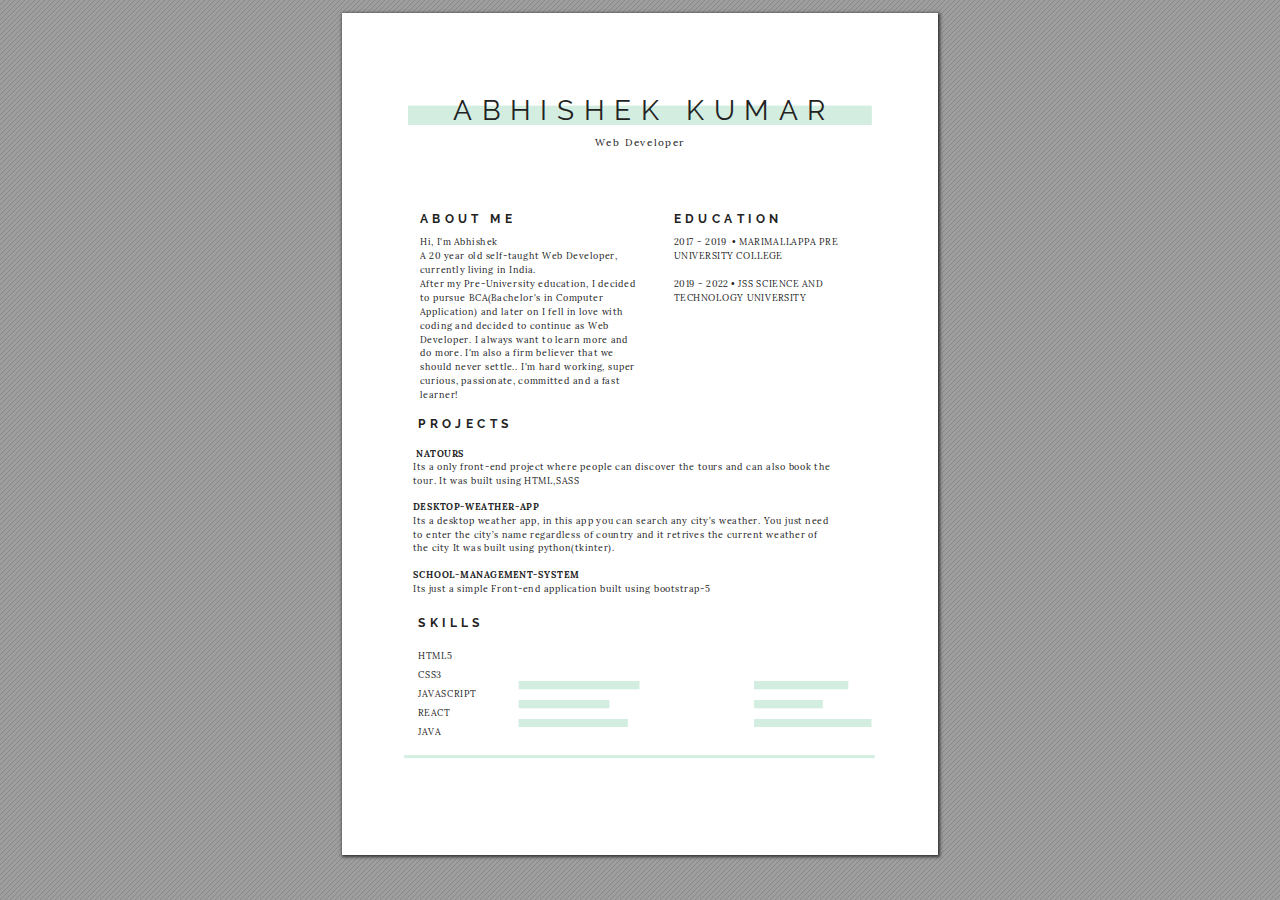
<file: Abhishek-kumar.html>
<!DOCTYPE html>
<!-- Created by pdf2htmlEX (https://github.com/pdf2htmlEX/pdf2htmlEX) -->
<html xmlns="http://www.w3.org/1999/xhtml">
<head>
<meta charset="utf-8"/>
<meta name="generator" content="pdf2htmlEX"/>
<meta http-equiv="X-UA-Compatible" content="IE=edge,chrome=1"/>
<style type="text/css">
/*! 
 * Base CSS for pdf2htmlEX
 * Copyright 2012,2013 Lu Wang <coolwanglu@gmail.com> 
 * https://github.com/pdf2htmlEX/pdf2htmlEX/blob/master/share/LICENSE
 */#sidebar{position:absolute;top:0;left:0;bottom:0;width:250px;padding:0;margin:0;overflow:auto}#page-container{position:absolute;top:0;left:0;margin:0;padding:0;border:0}@media screen{#sidebar.opened+#page-container{left:250px}#page-container{bottom:0;right:0;overflow:auto}.loading-indicator{display:none}.loading-indicator.active{display:block;position:absolute;width:64px;height:64px;top:50%;left:50%;margin-top:-32px;margin-left:-32px}.loading-indicator img{position:absolute;top:0;left:0;bottom:0;right:0}}@media print{@page{margin:0}html{margin:0}body{margin:0;-webkit-print-color-adjust:exact}#sidebar{display:none}#page-container{width:auto;height:auto;overflow:visible;background-color:transparent}.d{display:none}}.pf{position:relative;background-color:white;overflow:hidden;margin:0;border:0}.pc{position:absolute;border:0;padding:0;margin:0;top:0;left:0;width:100%;height:100%;overflow:hidden;display:block;transform-origin:0 0;-ms-transform-origin:0 0;-webkit-transform-origin:0 0}.pc.opened{display:block}.bf{position:absolute;border:0;margin:0;top:0;bottom:0;width:100%;height:100%;-ms-user-select:none;-moz-user-select:none;-webkit-user-select:none;user-select:none}.bi{position:absolute;border:0;margin:0;-ms-user-select:none;-moz-user-select:none;-webkit-user-select:none;user-select:none}@media print{.pf{margin:0;box-shadow:none;page-break-after:always;page-break-inside:avoid}@-moz-document url-prefix(){.pf{overflow:visible;border:1px solid #fff}.pc{overflow:visible}}}.c{position:absolute;border:0;padding:0;margin:0;overflow:hidden;display:block}.t{position:absolute;white-space:pre;font-size:1px;transform-origin:0 100%;-ms-transform-origin:0 100%;-webkit-transform-origin:0 100%;unicode-bidi:bidi-override;-moz-font-feature-settings:"liga" 0}.t:after{content:''}.t:before{content:'';display:inline-block}.t span{position:relative;unicode-bidi:bidi-override}._{display:inline-block;color:transparent;z-index:-1}::selection{background:rgba(127,255,255,0.4)}::-moz-selection{background:rgba(127,255,255,0.4)}.pi{display:none}.d{position:absolute;transform-origin:0 100%;-ms-transform-origin:0 100%;-webkit-transform-origin:0 100%}.it{border:0;background-color:rgba(255,255,255,0.0)}.ir:hover{cursor:pointer}</style>
<style type="text/css">
/*! 
 * Fancy styles for pdf2htmlEX
 * Copyright 2012,2013 Lu Wang <coolwanglu@gmail.com> 
 * https://github.com/pdf2htmlEX/pdf2htmlEX/blob/master/share/LICENSE
 */@keyframes fadein{from{opacity:0}to{opacity:1}}@-webkit-keyframes fadein{from{opacity:0}to{opacity:1}}@keyframes swing{0{transform:rotate(0)}10%{transform:rotate(0)}90%{transform:rotate(720deg)}100%{transform:rotate(720deg)}}@-webkit-keyframes swing{0{-webkit-transform:rotate(0)}10%{-webkit-transform:rotate(0)}90%{-webkit-transform:rotate(720deg)}100%{-webkit-transform:rotate(720deg)}}@media screen{#sidebar{background-color:#2f3236;background-image:url("[data-uri]")}#outline{font-family:Georgia,Times,"Times New Roman",serif;font-size:13px;margin:2em 1em}#outline ul{padding:0}#outline li{list-style-type:none;margin:1em 0}#outline li>ul{margin-left:1em}#outline a,#outline a:visited,#outline a:hover,#outline a:active{line-height:1.2;color:#e8e8e8;text-overflow:ellipsis;white-space:nowrap;text-decoration:none;display:block;overflow:hidden;outline:0}#outline a:hover{color:#0cf}#page-container{background-color:#9e9e9e;background-image:url("[data-uri]");-webkit-transition:left 500ms;transition:left 500ms}.pf{margin:13px auto;box-shadow:1px 1px 3px 1px #333;border-collapse:separate}.pc.opened{-webkit-animation:fadein 100ms;animation:fadein 100ms}.loading-indicator.active{-webkit-animation:swing 1.5s ease-in-out .01s infinite alternate none;animation:swing 1.5s ease-in-out .01s infinite alternate none}.checked{background:no-repeat url([data-uri])}}</style>
<style type="text/css">
.ff0{font-family:sans-serif;visibility:hidden;}
@font-face{font-family:ff1;src:url('[data-uri]')format("woff");}.ff1{font-family:ff1;line-height:0.721000;font-style:normal;font-weight:normal;visibility:visible;}
@font-face{font-family:ff2;src:url('[data-uri]')format("woff");}.ff2{font-family:ff2;line-height:0.726000;font-style:normal;font-weight:normal;visibility:visible;}
@font-face{font-family:ff3;src:url('[data-uri]')format("woff");}.ff3{font-family:ff3;line-height:1.036000;font-style:normal;font-weight:normal;visibility:visible;}
@font-face{font-family:ff4;src:url('[data-uri]')format("woff");}.ff4{font-family:ff4;line-height:0.734000;font-style:normal;font-weight:normal;visibility:visible;}
.m0{transform:matrix(0.250000,0.000000,0.000000,0.250000,0,0);-ms-transform:matrix(0.250000,0.000000,0.000000,0.250000,0,0);-webkit-transform:matrix(0.250000,0.000000,0.000000,0.250000,0,0);}
.v0{vertical-align:0.000000px;}
.ls1{letter-spacing:0.000000px;}
.ls0{letter-spacing:2.541092px;}
.sc_{text-shadow:none;}
.sc0{text-shadow:-0.015em 0 transparent,0 0.015em transparent,0.015em 0 transparent,0 -0.015em  transparent;}
@media screen and (-webkit-min-device-pixel-ratio:0){
.sc_{-webkit-text-stroke:0px transparent;}
.sc0{-webkit-text-stroke:0.015em transparent;text-shadow:none;}
}
.ws0{word-spacing:-9.562633px;}
.ws2{word-spacing:-0.036361px;}
.ws5{word-spacing:0.000000px;}
.ws3{word-spacing:4.837146px;}
.ws1{word-spacing:4.837158px;}
.ws4{word-spacing:4.838754px;}
._2{width:2.517357px;}
._3{width:3.527875px;}
._4{width:5.651329px;}
._1{width:16.473866px;}
._0{width:38.456867px;}
.fc0{color:rgb(34,34,34);}
.fs2{font-size:36.359820px;}
.fs3{font-size:36.360501px;}
.fs4{font-size:40.390066px;}
.fs1{font-size:48.479762px;}
.fs0{font-size:113.138918px;}
.y0{bottom:-0.500000px;}
.y1f{bottom:120.225834px;}
.y1e{bottom:139.208872px;}
.y1d{bottom:158.191911px;}
.y1c{bottom:177.174950px;}
.y1b{bottom:196.157989px;}
.y1a{bottom:227.954929px;}
.y17{bottom:263.748508px;}
.y16{bottom:277.259843px;}
.y15{bottom:304.282511px;}
.y14{bottom:317.793845px;}
.y13{bottom:331.305180px;}
.y12{bottom:344.816514px;}
.y11{bottom:371.839182px;}
.y10{bottom:385.350517px;}
.yf{bottom:398.861851px;}
.y19{bottom:426.544601px;}
.ye{bottom:457.384793px;}
.yd{bottom:471.257014px;}
.yc{bottom:485.129234px;}
.yb{bottom:499.001455px;}
.ya{bottom:512.873676px;}
.y9{bottom:526.745897px;}
.y8{bottom:540.618117px;}
.y7{bottom:554.490338px;}
.y6{bottom:568.362559px;}
.y5{bottom:582.234780px;}
.y4{bottom:596.107000px;}
.y3{bottom:609.979221px;}
.y2{bottom:631.299656px;}
.y18{bottom:709.873731px;}
.y1{bottom:735.710983px;}
.h6{height:26.106840px;}
.h4{height:27.815262px;}
.h5{height:27.815783px;}
.h7{height:30.898400px;}
.h3{height:34.663030px;}
.h2{height:80.894326px;}
.h0{height:842.249979px;}
.h1{height:842.500000px;}
.w0{width:595.500000px;}
.w1{width:596.000000px;}
.x0{left:0.000000px;}
.x4{left:70.948804px;}
.x6{left:76.176983px;}
.x2{left:77.331179px;}
.x1{left:111.163993px;}
.x5{left:252.687563px;}
.x3{left:331.254449px;}
@media print{
.v0{vertical-align:0.000000pt;}
.ls1{letter-spacing:0.000000pt;}
.ls0{letter-spacing:3.388123pt;}
.ws0{word-spacing:-12.750177pt;}
.ws2{word-spacing:-0.048481pt;}
.ws5{word-spacing:0.000000pt;}
.ws3{word-spacing:6.449528pt;}
.ws1{word-spacing:6.449543pt;}
.ws4{word-spacing:6.451672pt;}
._2{width:3.356476pt;}
._3{width:4.703834pt;}
._4{width:7.535105pt;}
._1{width:21.965155pt;}
._0{width:51.275823pt;}
.fs2{font-size:48.479760pt;}
.fs3{font-size:48.480668pt;}
.fs4{font-size:53.853421pt;}
.fs1{font-size:64.639683pt;}
.fs0{font-size:150.851890pt;}
.y0{bottom:-0.666667pt;}
.y1f{bottom:160.301111pt;}
.y1e{bottom:185.611830pt;}
.y1d{bottom:210.922548pt;}
.y1c{bottom:236.233267pt;}
.y1b{bottom:261.543986pt;}
.y1a{bottom:303.939905pt;}
.y17{bottom:351.664678pt;}
.y16{bottom:369.679790pt;}
.y15{bottom:405.710015pt;}
.y14{bottom:423.725127pt;}
.y13{bottom:441.740240pt;}
.y12{bottom:459.755352pt;}
.y11{bottom:495.785577pt;}
.y10{bottom:513.800689pt;}
.yf{bottom:531.815801pt;}
.y19{bottom:568.726134pt;}
.ye{bottom:609.846391pt;}
.yd{bottom:628.342685pt;}
.yc{bottom:646.838979pt;}
.yb{bottom:665.335274pt;}
.ya{bottom:683.831568pt;}
.y9{bottom:702.327862pt;}
.y8{bottom:720.824157pt;}
.y7{bottom:739.320451pt;}
.y6{bottom:757.816745pt;}
.y5{bottom:776.313040pt;}
.y4{bottom:794.809334pt;}
.y3{bottom:813.305628pt;}
.y2{bottom:841.732875pt;}
.y18{bottom:946.498308pt;}
.y1{bottom:980.947977pt;}
.h6{height:34.809119pt;}
.h4{height:37.087017pt;}
.h5{height:37.087711pt;}
.h7{height:41.197867pt;}
.h3{height:46.217373pt;}
.h2{height:107.859102pt;}
.h0{height:1122.999972pt;}
.h1{height:1123.333333pt;}
.w0{width:794.000000pt;}
.w1{width:794.666667pt;}
.x0{left:0.000000pt;}
.x4{left:94.598406pt;}
.x6{left:101.569311pt;}
.x2{left:103.108239pt;}
.x1{left:148.218657pt;}
.x5{left:336.916750pt;}
.x3{left:441.672599pt;}
}
</style>
<script>
/*
 Copyright 2012 Mozilla Foundation 
 Copyright 2013 Lu Wang <coolwanglu@gmail.com>
 Apachine License Version 2.0 
*/
(function(){function b(a,b,e,f){var c=(a.className||"").split(/\s+/g);""===c[0]&&c.shift();var d=c.indexOf(b);0>d&&e&&c.push(b);0<=d&&f&&c.splice(d,1);a.className=c.join(" ");return 0<=d}if(!("classList"in document.createElement("div"))){var e={add:function(a){b(this.element,a,!0,!1)},contains:function(a){return b(this.element,a,!1,!1)},remove:function(a){b(this.element,a,!1,!0)},toggle:function(a){b(this.element,a,!0,!0)}};Object.defineProperty(HTMLElement.prototype,"classList",{get:function(){if(this._classList)return this._classList;
var a=Object.create(e,{element:{value:this,writable:!1,enumerable:!0}});Object.defineProperty(this,"_classList",{value:a,writable:!1,enumerable:!1});return a},enumerable:!0})}})();
</script>
<script>
(function(){/*
 pdf2htmlEX.js: Core UI functions for pdf2htmlEX 
 Copyright 2012,2013 Lu Wang <coolwanglu@gmail.com> and other contributors 
 https://github.com/pdf2htmlEX/pdf2htmlEX/blob/master/share/LICENSE 
*/
var pdf2htmlEX=window.pdf2htmlEX=window.pdf2htmlEX||{},CSS_CLASS_NAMES={page_frame:"pf",page_content_box:"pc",page_data:"pi",background_image:"bi",link:"l",input_radio:"ir",__dummy__:"no comma"},DEFAULT_CONFIG={container_id:"page-container",sidebar_id:"sidebar",outline_id:"outline",loading_indicator_cls:"loading-indicator",preload_pages:3,render_timeout:100,scale_step:0.9,key_handler:!0,hashchange_handler:!0,view_history_handler:!0,__dummy__:"no comma"},EPS=1E-6;
function invert(a){var b=a[0]*a[3]-a[1]*a[2];return[a[3]/b,-a[1]/b,-a[2]/b,a[0]/b,(a[2]*a[5]-a[3]*a[4])/b,(a[1]*a[4]-a[0]*a[5])/b]}function transform(a,b){return[a[0]*b[0]+a[2]*b[1]+a[4],a[1]*b[0]+a[3]*b[1]+a[5]]}function get_page_number(a){return parseInt(a.getAttribute("data-page-no"),16)}function disable_dragstart(a){for(var b=0,c=a.length;b<c;++b)a[b].addEventListener("dragstart",function(){return!1},!1)}
function clone_and_extend_objs(a){for(var b={},c=0,e=arguments.length;c<e;++c){var h=arguments[c],d;for(d in h)h.hasOwnProperty(d)&&(b[d]=h[d])}return b}
function Page(a){if(a){this.shown=this.loaded=!1;this.page=a;this.num=get_page_number(a);this.original_height=a.clientHeight;this.original_width=a.clientWidth;var b=a.getElementsByClassName(CSS_CLASS_NAMES.page_content_box)[0];b&&(this.content_box=b,this.original_scale=this.cur_scale=this.original_height/b.clientHeight,this.page_data=JSON.parse(a.getElementsByClassName(CSS_CLASS_NAMES.page_data)[0].getAttribute("data-data")),this.ctm=this.page_data.ctm,this.ictm=invert(this.ctm),this.loaded=!0)}}
Page.prototype={hide:function(){this.loaded&&this.shown&&(this.content_box.classList.remove("opened"),this.shown=!1)},show:function(){this.loaded&&!this.shown&&(this.content_box.classList.add("opened"),this.shown=!0)},rescale:function(a){this.cur_scale=0===a?this.original_scale:a;this.loaded&&(a=this.content_box.style,a.msTransform=a.webkitTransform=a.transform="scale("+this.cur_scale.toFixed(3)+")");a=this.page.style;a.height=this.original_height*this.cur_scale+"px";a.width=this.original_width*this.cur_scale+
"px"},view_position:function(){var a=this.page,b=a.parentNode;return[b.scrollLeft-a.offsetLeft-a.clientLeft,b.scrollTop-a.offsetTop-a.clientTop]},height:function(){return this.page.clientHeight},width:function(){return this.page.clientWidth}};function Viewer(a){this.config=clone_and_extend_objs(DEFAULT_CONFIG,0<arguments.length?a:{});this.pages_loading=[];this.init_before_loading_content();var b=this;document.addEventListener("DOMContentLoaded",function(){b.init_after_loading_content()},!1)}
Viewer.prototype={scale:1,cur_page_idx:0,first_page_idx:0,init_before_loading_content:function(){this.pre_hide_pages()},initialize_radio_button:function(){for(var a=document.getElementsByClassName(CSS_CLASS_NAMES.input_radio),b=0;b<a.length;b++)a[b].addEventListener("click",function(){this.classList.toggle("checked")})},init_after_loading_content:function(){this.sidebar=document.getElementById(this.config.sidebar_id);this.outline=document.getElementById(this.config.outline_id);this.container=document.getElementById(this.config.container_id);
this.loading_indicator=document.getElementsByClassName(this.config.loading_indicator_cls)[0];for(var a=!0,b=this.outline.childNodes,c=0,e=b.length;c<e;++c)if("ul"===b[c].nodeName.toLowerCase()){a=!1;break}a||this.sidebar.classList.add("opened");this.find_pages();if(0!=this.pages.length){disable_dragstart(document.getElementsByClassName(CSS_CLASS_NAMES.background_image));this.config.key_handler&&this.register_key_handler();var h=this;this.config.hashchange_handler&&window.addEventListener("hashchange",
function(a){h.navigate_to_dest(document.location.hash.substring(1))},!1);this.config.view_history_handler&&window.addEventListener("popstate",function(a){a.state&&h.navigate_to_dest(a.state)},!1);this.container.addEventListener("scroll",function(){h.update_page_idx();h.schedule_render(!0)},!1);[this.container,this.outline].forEach(function(a){a.addEventListener("click",h.link_handler.bind(h),!1)});this.initialize_radio_button();this.render()}},find_pages:function(){for(var a=[],b={},c=this.container.childNodes,
e=0,h=c.length;e<h;++e){var d=c[e];d.nodeType===Node.ELEMENT_NODE&&d.classList.contains(CSS_CLASS_NAMES.page_frame)&&(d=new Page(d),a.push(d),b[d.num]=a.length-1)}this.pages=a;this.page_map=b},load_page:function(a,b,c){var e=this.pages;if(!(a>=e.length||(e=e[a],e.loaded||this.pages_loading[a]))){var e=e.page,h=e.getAttribute("data-page-url");if(h){this.pages_loading[a]=!0;var d=e.getElementsByClassName(this.config.loading_indicator_cls)[0];"undefined"===typeof d&&(d=this.loading_indicator.cloneNode(!0),
d.classList.add("active"),e.appendChild(d));var f=this,g=new XMLHttpRequest;g.open("GET",h,!0);g.onload=function(){if(200===g.status||0===g.status){var b=document.createElement("div");b.innerHTML=g.responseText;for(var d=null,b=b.childNodes,e=0,h=b.length;e<h;++e){var p=b[e];if(p.nodeType===Node.ELEMENT_NODE&&p.classList.contains(CSS_CLASS_NAMES.page_frame)){d=p;break}}b=f.pages[a];f.container.replaceChild(d,b.page);b=new Page(d);f.pages[a]=b;b.hide();b.rescale(f.scale);disable_dragstart(d.getElementsByClassName(CSS_CLASS_NAMES.background_image));
f.schedule_render(!1);c&&c(b)}delete f.pages_loading[a]};g.send(null)}void 0===b&&(b=this.config.preload_pages);0<--b&&(f=this,setTimeout(function(){f.load_page(a+1,b)},0))}},pre_hide_pages:function(){var a="@media screen{."+CSS_CLASS_NAMES.page_content_box+"{display:none;}}",b=document.createElement("style");b.styleSheet?b.styleSheet.cssText=a:b.appendChild(document.createTextNode(a));document.head.appendChild(b)},render:function(){for(var a=this.container,b=a.scrollTop,c=a.clientHeight,a=b-c,b=
b+c+c,c=this.pages,e=0,h=c.length;e<h;++e){var d=c[e],f=d.page,g=f.offsetTop+f.clientTop,f=g+f.clientHeight;g<=b&&f>=a?d.loaded?d.show():this.load_page(e):d.hide()}},update_page_idx:function(){var a=this.pages,b=a.length;if(!(2>b)){for(var c=this.container,e=c.scrollTop,c=e+c.clientHeight,h=-1,d=b,f=d-h;1<f;){var g=h+Math.floor(f/2),f=a[g].page;f.offsetTop+f.clientTop+f.clientHeight>=e?d=g:h=g;f=d-h}this.first_page_idx=d;for(var g=h=this.cur_page_idx,k=0;d<b;++d){var f=a[d].page,l=f.offsetTop+f.clientTop,
f=f.clientHeight;if(l>c)break;f=(Math.min(c,l+f)-Math.max(e,l))/f;if(d===h&&Math.abs(f-1)<=EPS){g=h;break}f>k&&(k=f,g=d)}this.cur_page_idx=g}},schedule_render:function(a){if(void 0!==this.render_timer){if(!a)return;clearTimeout(this.render_timer)}var b=this;this.render_timer=setTimeout(function(){delete b.render_timer;b.render()},this.config.render_timeout)},register_key_handler:function(){var a=this;window.addEventListener("DOMMouseScroll",function(b){if(b.ctrlKey){b.preventDefault();var c=a.container,
e=c.getBoundingClientRect(),c=[b.clientX-e.left-c.clientLeft,b.clientY-e.top-c.clientTop];a.rescale(Math.pow(a.config.scale_step,b.detail),!0,c)}},!1);window.addEventListener("keydown",function(b){var c=!1,e=b.ctrlKey||b.metaKey,h=b.altKey;switch(b.keyCode){case 61:case 107:case 187:e&&(a.rescale(1/a.config.scale_step,!0),c=!0);break;case 173:case 109:case 189:e&&(a.rescale(a.config.scale_step,!0),c=!0);break;case 48:e&&(a.rescale(0,!1),c=!0);break;case 33:h?a.scroll_to(a.cur_page_idx-1):a.container.scrollTop-=
a.container.clientHeight;c=!0;break;case 34:h?a.scroll_to(a.cur_page_idx+1):a.container.scrollTop+=a.container.clientHeight;c=!0;break;case 35:a.container.scrollTop=a.container.scrollHeight;c=!0;break;case 36:a.container.scrollTop=0,c=!0}c&&b.preventDefault()},!1)},rescale:function(a,b,c){var e=this.scale;this.scale=a=0===a?1:b?e*a:a;c||(c=[0,0]);b=this.container;c[0]+=b.scrollLeft;c[1]+=b.scrollTop;for(var h=this.pages,d=h.length,f=this.first_page_idx;f<d;++f){var g=h[f].page;if(g.offsetTop+g.clientTop>=
c[1])break}g=f-1;0>g&&(g=0);var g=h[g].page,k=g.clientWidth,f=g.clientHeight,l=g.offsetLeft+g.clientLeft,m=c[0]-l;0>m?m=0:m>k&&(m=k);k=g.offsetTop+g.clientTop;c=c[1]-k;0>c?c=0:c>f&&(c=f);for(f=0;f<d;++f)h[f].rescale(a);b.scrollLeft+=m/e*a+g.offsetLeft+g.clientLeft-m-l;b.scrollTop+=c/e*a+g.offsetTop+g.clientTop-c-k;this.schedule_render(!0)},fit_width:function(){var a=this.cur_page_idx;this.rescale(this.container.clientWidth/this.pages[a].width(),!0);this.scroll_to(a)},fit_height:function(){var a=this.cur_page_idx;
this.rescale(this.container.clientHeight/this.pages[a].height(),!0);this.scroll_to(a)},get_containing_page:function(a){for(;a;){if(a.nodeType===Node.ELEMENT_NODE&&a.classList.contains(CSS_CLASS_NAMES.page_frame)){a=get_page_number(a);var b=this.page_map;return a in b?this.pages[b[a]]:null}a=a.parentNode}return null},link_handler:function(a){var b=a.target,c=b.getAttribute("data-dest-detail");if(c){if(this.config.view_history_handler)try{var e=this.get_current_view_hash();window.history.replaceState(e,
"","#"+e);window.history.pushState(c,"","#"+c)}catch(h){}this.navigate_to_dest(c,this.get_containing_page(b));a.preventDefault()}},navigate_to_dest:function(a,b){try{var c=JSON.parse(a)}catch(e){return}if(c instanceof Array){var h=c[0],d=this.page_map;if(h in d){for(var f=d[h],h=this.pages[f],d=2,g=c.length;d<g;++d){var k=c[d];if(null!==k&&"number"!==typeof k)return}for(;6>c.length;)c.push(null);var g=b||this.pages[this.cur_page_idx],d=g.view_position(),d=transform(g.ictm,[d[0],g.height()-d[1]]),
g=this.scale,l=[0,0],m=!0,k=!1,n=this.scale;switch(c[1]){case "XYZ":l=[null===c[2]?d[0]:c[2]*n,null===c[3]?d[1]:c[3]*n];g=c[4];if(null===g||0===g)g=this.scale;k=!0;break;case "Fit":case "FitB":l=[0,0];k=!0;break;case "FitH":case "FitBH":l=[0,null===c[2]?d[1]:c[2]*n];k=!0;break;case "FitV":case "FitBV":l=[null===c[2]?d[0]:c[2]*n,0];k=!0;break;case "FitR":l=[c[2]*n,c[5]*n],m=!1,k=!0}if(k){this.rescale(g,!1);var p=this,c=function(a){l=transform(a.ctm,l);m&&(l[1]=a.height()-l[1]);p.scroll_to(f,l)};h.loaded?
c(h):(this.load_page(f,void 0,c),this.scroll_to(f))}}}},scroll_to:function(a,b){var c=this.pages;if(!(0>a||a>=c.length)){c=c[a].view_position();void 0===b&&(b=[0,0]);var e=this.container;e.scrollLeft+=b[0]-c[0];e.scrollTop+=b[1]-c[1]}},get_current_view_hash:function(){var a=[],b=this.pages[this.cur_page_idx];a.push(b.num);a.push("XYZ");var c=b.view_position(),c=transform(b.ictm,[c[0],b.height()-c[1]]);a.push(c[0]/this.scale);a.push(c[1]/this.scale);a.push(this.scale);return JSON.stringify(a)}};
pdf2htmlEX.Viewer=Viewer;})();
</script>
<script>
try{
pdf2htmlEX.defaultViewer = new pdf2htmlEX.Viewer({});
}catch(e){}
</script>
<title></title>
</head>
<body>
<div id="sidebar">
<div id="outline">
</div>
</div>
<div id="page-container">
<div id="pf1" class="pf w0 h0" data-page-no="1"><div class="pc pc1 w0 h0"><img class="bi x0 y0 w1 h1" alt="" src="[data-uri]"/><div class="t m0 x1 h2 y1 ff1 fs0 fc0 sc0 ls1 ws5">A<span class="_ _0"> </span>B<span class="_ _0"> </span>H<span class="_ _0"> </span>I<span class="_ _0"> </span>S<span class="_ _0"> </span>H<span class="_ _0"> </span>E<span class="_ _0"> </span>K<span class="_ _0"> </span> <span class="_ _0"> </span>K<span class="_ _0"> </span>U<span class="_ _0"> </span>M<span class="_ _0"> </span>A<span class="_ _0"> </span>R</div><div class="t m0 x2 h3 y2 ff2 fs1 fc0 sc0 ls1 ws5">A<span class="_ _1"> </span>B<span class="_ _1"> </span>O<span class="_ _1"> </span>U<span class="_ _1"> </span>T<span class="_ _1"> </span> <span class="_ _1"> </span>M<span class="_ _1"> </span>E</div><div class="t m0 x2 h4 y3 ff3 fs2 fc0 sc0 ls1 ws5">H<span class="_ _2"></span>i<span class="_ _2"></span>,<span class="_ _2"></span> <span class="_ _2"></span>I<span class="_ _2"></span>&apos;<span class="_ _2"></span>m<span class="_ _2"></span> <span class="_ _2"></span>A<span class="_ _2"></span>b<span class="_ _2"></span>h<span class="_ _2"></span>i<span class="_ _2"></span>s<span class="_ _2"></span>h<span class="_ _2"></span>e<span class="_ _2"></span>k<span class="_ _2"></span> </div><div class="t m0 x2 h4 y4 ff3 fs2 fc0 sc0 ls1 ws5">A<span class="_ _2"></span> <span class="_ _2"></span>2<span class="_ _2"></span>0<span class="_ _2"></span> <span class="_ _2"></span>y<span class="_ _2"></span>e<span class="_ _2"></span>a<span class="_ _2"></span>r<span class="_ _2"></span> <span class="_ _2"></span>o<span class="_ _2"></span>l<span class="_ _2"></span>d<span class="_ _2"></span> <span class="_ _2"></span>s<span class="_ _2"></span>e<span class="_ _2"></span>l<span class="_ _2"></span>f<span class="_ _2"></span>-<span class="_ _2"></span>t<span class="_ _2"></span>a<span class="_ _2"></span>u<span class="_ _2"></span>g<span class="_ _2"></span>h<span class="_ _2"></span>t<span class="_ _2"></span> <span class="_ _2"></span>W<span class="_ _2"></span>e<span class="_ _2"></span>b<span class="_ _2"></span> <span class="_ _2"></span>D<span class="_ _2"></span>e<span class="_ _2"></span>v<span class="_ _2"></span>e<span class="_ _2"></span>l<span class="_ _2"></span>o<span class="_ _2"></span>p<span class="_ _2"></span>e<span class="_ _2"></span>r<span class="_ _2"></span>,</div><div class="t m0 x2 h4 y5 ff3 fs2 fc0 sc0 ls1 ws5">c<span class="_ _2"></span>u<span class="_ _2"></span>r<span class="_ _2"></span>r<span class="_ _2"></span>e<span class="_ _2"></span>n<span class="_ _2"></span>t<span class="_ _2"></span>l<span class="_ _2"></span>y<span class="_ _2"></span> <span class="_ _2"></span>l<span class="_ _2"></span>i<span class="_ _2"></span>v<span class="_ _2"></span>i<span class="_ _2"></span>n<span class="_ _2"></span>g<span class="_ _2"></span> <span class="_ _2"></span>i<span class="_ _2"></span>n<span class="_ _2"></span> <span class="_ _2"></span>I<span class="_ _2"></span>n<span class="_ _2"></span>d<span class="_ _2"></span>i<span class="_ _2"></span>a<span class="_ _2"></span>.</div><div class="t m0 x2 h4 y6 ff3 fs2 fc0 sc0 ls1 ws5">A<span class="_ _2"></span>f<span class="_ _2"></span>t<span class="_ _2"></span>e<span class="_ _2"></span>r<span class="_ _2"></span> <span class="_ _2"></span>m<span class="_ _2"></span>y<span class="_ _2"></span> <span class="_ _2"></span>P<span class="_ _2"></span>r<span class="_ _2"></span>e<span class="_ _2"></span>-<span class="_ _2"></span>U<span class="_ _2"></span>n<span class="_ _2"></span>i<span class="_ _2"></span>v<span class="_ _2"></span>e<span class="_ _2"></span>r<span class="_ _2"></span>s<span class="_ _2"></span>i<span class="_ _2"></span>t<span class="_ _2"></span>y<span class="_ _2"></span> <span class="_ _2"></span>e<span class="_ _2"></span>d<span class="_ _2"></span>u<span class="_ _2"></span>c<span class="_ _2"></span>a<span class="_ _2"></span>t<span class="_ _2"></span>i<span class="_ _2"></span>o<span class="_ _2"></span>n<span class="_ _2"></span>,<span class="_ _2"></span> <span class="_ _2"></span>I<span class="_ _2"></span> <span class="_ _2"></span>d<span class="_ _2"></span>e<span class="_ _2"></span>c<span class="_ _2"></span>i<span class="_ _2"></span>d<span class="_ _2"></span>e<span class="_ _2"></span>d</div><div class="t m0 x2 h4 y7 ff3 fs2 fc0 sc0 ls1 ws5">t<span class="_ _2"></span>o<span class="_ _2"></span> <span class="_ _2"></span>p<span class="_ _2"></span>u<span class="_ _2"></span>r<span class="_ _2"></span>s<span class="_ _2"></span>u<span class="_ _2"></span>e<span class="_ _2"></span> <span class="_ _2"></span>B<span class="_ _2"></span>C<span class="_ _2"></span>A<span class="_ _2"></span>(<span class="_ _2"></span>B<span class="_ _2"></span>a<span class="_ _2"></span>c<span class="_ _2"></span>h<span class="_ _2"></span>e<span class="_ _2"></span>l<span class="_ _2"></span>o<span class="_ _2"></span>r<span class="_ _2"></span>&apos;<span class="_ _2"></span>s<span class="_ _2"></span> <span class="_ _2"></span>i<span class="_ _2"></span>n<span class="_ _2"></span> <span class="_ _2"></span>C<span class="_ _2"></span>o<span class="_ _2"></span>m<span class="_ _2"></span>p<span class="_ _2"></span>u<span class="_ _2"></span>t<span class="_ _2"></span>e<span class="_ _2"></span>r</div><div class="t m0 x2 h4 y8 ff3 fs2 fc0 sc0 ls1 ws5">A<span class="_ _2"></span>p<span class="_ _2"></span>p<span class="_ _2"></span>l<span class="_ _2"></span>i<span class="_ _2"></span>c<span class="_ _2"></span>a<span class="_ _2"></span>t<span class="_ _2"></span>i<span class="_ _2"></span>o<span class="_ _2"></span>n<span class="_ _2"></span>)<span class="_ _2"></span> <span class="_ _2"></span>a<span class="_ _2"></span>n<span class="_ _2"></span>d<span class="_ _2"></span> <span class="_ _2"></span>l<span class="_ _2"></span>a<span class="_ _2"></span>t<span class="_ _2"></span>e<span class="_ _2"></span>r<span class="_ _2"></span> <span class="_ _2"></span>o<span class="_ _2"></span>n<span class="_ _2"></span> <span class="_ _2"></span>I<span class="_ _2"></span> <span class="_ _2"></span>f<span class="_ _2"></span>e<span class="_ _2"></span>l<span class="_ _2"></span>l<span class="_ _2"></span> <span class="_ _2"></span>i<span class="_ _2"></span>n<span class="_ _2"></span> <span class="_ _2"></span>l<span class="_ _2"></span>o<span class="_ _2"></span>v<span class="_ _2"></span>e<span class="_ _2"></span> <span class="_ _2"></span>w<span class="_ _2"></span>i<span class="_ _2"></span>t<span class="_ _2"></span>h</div><div class="t m0 x2 h4 y9 ff3 fs2 fc0 sc0 ls1 ws5">c<span class="_ _2"></span>o<span class="_ _2"></span>d<span class="_ _2"></span>i<span class="_ _2"></span>n<span class="_ _2"></span>g<span class="_ _2"></span> <span class="_ _2"></span>a<span class="_ _2"></span>n<span class="_ _2"></span>d<span class="_ _2"></span> <span class="_ _2"></span>d<span class="_ _2"></span>e<span class="_ _2"></span>c<span class="_ _2"></span>i<span class="_ _2"></span>d<span class="_ _2"></span>e<span class="_ _2"></span>d<span class="_ _2"></span> <span class="_ _2"></span>t<span class="_ _2"></span>o<span class="_ _2"></span> <span class="_ _2"></span>c<span class="_ _2"></span>o<span class="_ _2"></span>n<span class="_ _2"></span>t<span class="_ _2"></span>i<span class="_ _2"></span>n<span class="_ _2"></span>u<span class="_ _2"></span>e<span class="_ _2"></span> <span class="_ _2"></span>a<span class="_ _2"></span>s<span class="_ _2"></span> <span class="_ _2"></span>W<span class="_ _2"></span>e<span class="_ _2"></span>b</div><div class="t m0 x2 h4 ya ff3 fs2 fc0 sc0 ls1 ws5">D<span class="_ _2"></span>e<span class="_ _2"></span>v<span class="_ _2"></span>e<span class="_ _2"></span>l<span class="_ _2"></span>o<span class="_ _2"></span>p<span class="_ _2"></span>e<span class="_ _2"></span>r<span class="_ _2"></span>.<span class="_ _2"></span> <span class="_ _2"></span>I<span class="_ _2"></span> <span class="_ _2"></span>a<span class="_ _2"></span>l<span class="_ _2"></span>w<span class="_ _2"></span>a<span class="_ _2"></span>y<span class="_ _2"></span>s<span class="_ _2"></span> <span class="_ _2"></span>w<span class="_ _2"></span>a<span class="_ _2"></span>n<span class="_ _2"></span>t<span class="_ _2"></span> <span class="_ _2"></span>t<span class="_ _2"></span>o<span class="_ _2"></span> <span class="_ _2"></span>l<span class="_ _2"></span>e<span class="_ _2"></span>a<span class="_ _2"></span>r<span class="_ _2"></span>n<span class="_ _2"></span> <span class="_ _2"></span>m<span class="_ _2"></span>o<span class="_ _2"></span>r<span class="_ _2"></span>e<span class="_ _2"></span> <span class="_ _2"></span>a<span class="_ _2"></span>n<span class="_ _2"></span>d</div><div class="t m0 x2 h4 yb ff3 fs2 fc0 sc0 ls1 ws5">d<span class="_ _2"></span>o<span class="_ _2"></span> <span class="_ _2"></span>m<span class="_ _2"></span>o<span class="_ _2"></span>r<span class="_ _2"></span>e<span class="_ _2"></span>.<span class="_ _2"></span> <span class="_ _2"></span>I<span class="_ _2"></span>&apos;<span class="_ _2"></span>m<span class="_ _2"></span> <span class="_ _2"></span>a<span class="_ _2"></span>l<span class="_ _2"></span>s<span class="_ _2"></span>o<span class="_ _2"></span> <span class="_ _2"></span>a<span class="_ _2"></span> <span class="_ _2"></span>f<span class="_ _2"></span>i<span class="_ _2"></span>r<span class="_ _2"></span>m<span class="_ _2"></span> <span class="_ _2"></span>b<span class="_ _2"></span>e<span class="_ _2"></span>l<span class="_ _2"></span>i<span class="_ _2"></span>e<span class="_ _2"></span>v<span class="_ _2"></span>e<span class="_ _2"></span>r<span class="_ _2"></span> <span class="_ _2"></span>t<span class="_ _2"></span>h<span class="_ _2"></span>a<span class="_ _2"></span>t<span class="_ _2"></span> <span class="_ _2"></span>w<span class="_ _2"></span>e</div><div class="t m0 x2 h4 yc ff3 fs2 fc0 sc0 ls1 ws5">s<span class="_ _2"></span>h<span class="_ _2"></span>o<span class="_ _2"></span>u<span class="_ _2"></span>l<span class="_ _2"></span>d<span class="_ _2"></span> <span class="_ _2"></span>n<span class="_ _2"></span>e<span class="_ _2"></span>v<span class="_ _2"></span>e<span class="_ _2"></span>r<span class="_ _2"></span> <span class="_ _2"></span>s<span class="_ _2"></span>e<span class="_ _2"></span>t<span class="_ _2"></span>t<span class="_ _2"></span>l<span class="_ _2"></span>e<span class="_ _2"></span>.<span class="_ _2"></span>.<span class="_ _2"></span> <span class="_ _2"></span>I<span class="_ _2"></span>&apos;<span class="_ _2"></span>m<span class="_ _2"></span> <span class="_ _2"></span>h<span class="_ _2"></span>a<span class="_ _2"></span>r<span class="_ _2"></span>d<span class="_ _2"></span> <span class="_ _2"></span>w<span class="_ _2"></span>o<span class="_ _2"></span>r<span class="_ _2"></span>k<span class="_ _2"></span>i<span class="_ _2"></span>n<span class="_ _2"></span>g<span class="_ _2"></span>,<span class="_ _2"></span> <span class="_ _2"></span>s<span class="_ _2"></span>u<span class="_ _2"></span>p<span class="_ _2"></span>e<span class="_ _2"></span>r</div><div class="t m0 x2 h4 yd ff3 fs2 fc0 sc0 ls1 ws5">c<span class="_ _2"></span>u<span class="_ _2"></span>r<span class="_ _2"></span>i<span class="_ _2"></span>o<span class="_ _2"></span>u<span class="_ _2"></span>s<span class="_ _2"></span>,<span class="_ _2"></span> <span class="_ _2"></span>p<span class="_ _2"></span>a<span class="_ _2"></span>s<span class="_ _2"></span>s<span class="_ _2"></span>i<span class="_ _2"></span>o<span class="_ _2"></span>n<span class="_ _2"></span>a<span class="_ _2"></span>t<span class="_ _2"></span>e<span class="_ _2"></span>,<span class="_ _2"></span> <span class="_ _2"></span>c<span class="_ _2"></span>o<span class="_ _2"></span>m<span class="_ _2"></span>m<span class="_ _2"></span>i<span class="_ _2"></span>t<span class="_ _2"></span>t<span class="_ _2"></span>e<span class="_ _2"></span>d<span class="_ _2"></span> <span class="_ _2"></span>a<span class="_ _2"></span>n<span class="_ _2"></span>d<span class="_ _2"></span> <span class="_ _2"></span>a<span class="_ _2"></span> <span class="_ _2"></span>f<span class="_ _2"></span>a<span class="_ _2"></span>s<span class="_ _2"></span>t</div><div class="t m0 x2 h4 ye ff3 fs2 fc0 sc0 ls1 ws0">l<span class="_ _2"></span>e<span class="_ _2"></span>a<span class="_ _2"></span>r<span class="_ _2"></span>n<span class="_ _2"></span>e<span class="_ _2"></span>r<span class="_ _2"></span>!</div><div class="t m0 x3 h3 y2 ff2 fs1 fc0 sc0 ls1 ws1">E<span class="_"> </span>D<span class="_"> </span>U<span class="_"> </span>C<span class="_"> </span>A<span class="_"> </span>T<span class="_"> </span>I<span class="_"> </span>O<span class="_"> </span>N</div><div class="t m0 x3 h4 y3 ff3 fs2 fc0 sc0 ls1 ws5">2<span class="_ _2"></span>0<span class="_ _2"></span>1<span class="_ _2"></span>7<span class="_ _2"></span> <span class="_ _2"></span>-<span class="_ _2"></span> <span class="_ _2"></span>2<span class="_ _2"></span>0<span class="_ _2"></span>1<span class="_ _2"></span>9<span class="_ _2"></span> <span class="_ _2"></span> <span class="_ _2"></span>•<span class="_ _2"></span> <span class="_ _2"></span>M<span class="_ _2"></span>A<span class="_ _2"></span>R<span class="_ _2"></span>I<span class="_ _2"></span>M<span class="_ _2"></span>A<span class="_ _2"></span>L<span class="_ _2"></span>L<span class="_ _2"></span>A<span class="_ _2"></span>P<span class="_ _2"></span>P<span class="_ _2"></span>A<span class="_ _2"></span> <span class="_ _2"></span>P<span class="_ _2"></span>R<span class="_ _2"></span>E</div><div class="t m0 x3 h4 y4 ff3 fs2 fc0 sc0 ls1 ws5">U<span class="_ _2"></span>N<span class="_ _2"></span>I<span class="_ _2"></span>V<span class="_ _2"></span>E<span class="_ _2"></span>R<span class="_ _2"></span>S<span class="_ _2"></span>I<span class="_ _2"></span>T<span class="_ _2"></span>Y<span class="_ _2"></span> <span class="_ _2"></span>C<span class="_ _2"></span>O<span class="_ _2"></span>L<span class="_ _2"></span>L<span class="_ _2"></span>E<span class="_ _2"></span>G<span class="_ _2"></span>E</div><div class="t m0 x3 h4 y6 ff3 fs2 fc0 sc0 ls1 ws5">2<span class="_ _2"></span>0<span class="_ _2"></span>1<span class="_ _2"></span>9<span class="_ _2"></span> <span class="_ _2"></span>-<span class="_ _2"></span> <span class="_ _2"></span>2<span class="_ _2"></span>0<span class="_ _2"></span>2<span class="_ _2"></span>2<span class="_ _2"></span> <span class="_ _2"></span>•<span class="_ _2"></span> <span class="_ _2"></span>J<span class="_ _2"></span>S<span class="_ _2"></span>S<span class="_ _2"></span> <span class="_ _2"></span>S<span class="_ _2"></span>C<span class="_ _2"></span>I<span class="_ _2"></span>E<span class="_ _2"></span>N<span class="_ _2"></span>C<span class="_ _2"></span>E<span class="_ _2"></span> <span class="_ _2"></span>A<span class="_ _2"></span>N<span class="_ _2"></span>D</div><div class="t m0 x3 h4 y7 ff3 fs2 fc0 sc0 ls1 ws5">T<span class="_ _2"></span>E<span class="_ _2"></span>C<span class="_ _2"></span>H<span class="_ _2"></span>N<span class="_ _2"></span>O<span class="_ _2"></span>L<span class="_ _2"></span>O<span class="_ _2"></span>G<span class="_ _2"></span>Y<span class="_ _2"></span> <span class="_ _2"></span>U<span class="_ _2"></span>N<span class="_ _2"></span>I<span class="_ _2"></span>V<span class="_ _2"></span>E<span class="_ _2"></span>R<span class="_ _2"></span>S<span class="_ _2"></span>I<span class="_ _2"></span>T<span class="_ _2"></span>Y</div><div class="t m0 x4 h5 yf ff3 fs3 fc0 sc0 ls0 ws5"> <span class="ff4 ls1 ws2">N<span class="_ _2"></span>A<span class="_ _2"></span>T<span class="_ _2"></span>O<span class="_ _2"></span>U<span class="_ _2"></span>R<span class="_ _2"></span>S</span></div><div class="t m0 x4 h5 y10 ff3 fs3 fc0 sc0 ls1 ws5">I<span class="_ _2"></span>t<span class="_ _2"></span>s<span class="_ _2"></span> <span class="_ _2"></span>a<span class="_ _2"></span> <span class="_ _2"></span>o<span class="_ _2"></span>n<span class="_ _2"></span>l<span class="_ _2"></span>y<span class="_ _2"></span> <span class="_ _2"></span>f<span class="_ _2"></span>r<span class="_ _2"></span>o<span class="_ _2"></span>n<span class="_ _2"></span>t<span class="_ _2"></span>-<span class="_ _2"></span>e<span class="_ _2"></span>n<span class="_ _2"></span>d<span class="_ _2"></span> <span class="_ _2"></span>p<span class="_ _2"></span>r<span class="_ _2"></span>o<span class="_ _2"></span>j<span class="_ _2"></span>e<span class="_ _2"></span>c<span class="_ _2"></span>t<span class="_ _2"></span> <span class="_ _2"></span>w<span class="_ _2"></span>h<span class="_ _2"></span>e<span class="_ _2"></span>r<span class="_ _2"></span>e<span class="_ _2"></span> <span class="_ _2"></span>p<span class="_ _2"></span>e<span class="_ _3"></span>o<span class="_ _2"></span>p<span class="_ _2"></span>l<span class="_ _2"></span>e<span class="_ _2"></span> <span class="_ _2"></span>c<span class="_ _2"></span>a<span class="_ _2"></span>n<span class="_ _2"></span> <span class="_ _2"></span>d<span class="_ _2"></span>i<span class="_ _2"></span>s<span class="_ _2"></span>c<span class="_ _2"></span>o<span class="_ _2"></span>v<span class="_ _2"></span>e<span class="_ _2"></span>r<span class="_ _2"></span> <span class="_ _2"></span>t<span class="_ _2"></span>h<span class="_ _2"></span>e<span class="_ _2"></span> <span class="_ _2"></span>t<span class="_ _2"></span>o<span class="_ _2"></span>u<span class="_ _2"></span>r<span class="_ _2"></span>s<span class="_ _2"></span> <span class="_ _2"></span>a<span class="_ _2"></span>n<span class="_ _2"></span>d<span class="_ _2"></span> <span class="_ _2"></span>c<span class="_ _2"></span>a<span class="_ _2"></span>n<span class="_ _2"></span> <span class="_ _2"></span>a<span class="_ _3"></span>l<span class="_ _2"></span>s<span class="_ _2"></span>o<span class="_ _2"></span> <span class="_ _2"></span>b<span class="_ _2"></span>o<span class="_ _2"></span>o<span class="_ _2"></span>k<span class="_ _2"></span> <span class="_ _2"></span>t<span class="_ _2"></span>h<span class="_ _2"></span>e</div><div class="t m0 x4 h5 y11 ff3 fs3 fc0 sc0 ls1 ws5">t<span class="_ _2"></span>o<span class="_ _2"></span>u<span class="_ _2"></span>r<span class="_ _2"></span>.<span class="_ _2"></span> <span class="_ _2"></span>I<span class="_ _2"></span>t<span class="_ _2"></span> <span class="_ _2"></span>w<span class="_ _2"></span>a<span class="_ _2"></span>s<span class="_ _2"></span> <span class="_ _2"></span>b<span class="_ _2"></span>u<span class="_ _2"></span>i<span class="_ _2"></span>l<span class="_ _2"></span>t<span class="_ _2"></span> <span class="_ _2"></span>u<span class="_ _2"></span>s<span class="_ _2"></span>i<span class="_ _2"></span>n<span class="_ _2"></span>g<span class="_ _2"></span> <span class="_ _2"></span>H<span class="_ _2"></span>T<span class="_ _2"></span>M<span class="_ _2"></span>L<span class="_ _2"></span>,<span class="_ _2"></span>S<span class="_ _2"></span>A<span class="_ _2"></span>S<span class="_ _2"></span>S</div><div class="t m0 x4 h6 y12 ff4 fs3 fc0 sc0 ls1 ws2">D<span class="_ _2"></span>E<span class="_ _2"></span>S<span class="_ _2"></span>K<span class="_ _2"></span>T<span class="_ _2"></span>O<span class="_ _2"></span>P<span class="_ _2"></span>-<span class="_ _2"></span>W<span class="_ _2"></span>E<span class="_ _2"></span>A<span class="_ _2"></span>T<span class="_ _2"></span>H<span class="_ _2"></span>E<span class="_ _2"></span>R<span class="_ _2"></span>-<span class="_ _2"></span>A<span class="_ _2"></span>P<span class="_ _2"></span>P</div><div class="t m0 x4 h5 y13 ff3 fs3 fc0 sc0 ls1 ws5">I<span class="_ _2"></span>t<span class="_ _2"></span>s<span class="_ _2"></span> <span class="_ _2"></span>a<span class="_ _2"></span> <span class="_ _2"></span>d<span class="_ _2"></span>e<span class="_ _2"></span>s<span class="_ _2"></span>k<span class="_ _2"></span>t<span class="_ _2"></span>o<span class="_ _2"></span>p<span class="_ _2"></span> <span class="_ _2"></span>w<span class="_ _2"></span>e<span class="_ _2"></span>a<span class="_ _2"></span>t<span class="_ _2"></span>h<span class="_ _2"></span>e<span class="_ _2"></span>r<span class="_ _2"></span> <span class="_ _2"></span>a<span class="_ _2"></span>p<span class="_ _2"></span>p<span class="_ _2"></span>,<span class="_ _2"></span> <span class="_ _2"></span>i<span class="_ _2"></span>n<span class="_ _2"></span> <span class="_ _2"></span>t<span class="_ _2"></span>h<span class="_ _2"></span>i<span class="_ _2"></span>s<span class="_ _2"></span> <span class="_ _2"></span>a<span class="_ _2"></span>p<span class="_ _3"></span>p<span class="_ _2"></span> <span class="_ _2"></span>y<span class="_ _2"></span>o<span class="_ _2"></span>u<span class="_ _2"></span> <span class="_ _2"></span>c<span class="_ _2"></span>a<span class="_ _2"></span>n<span class="_ _2"></span> <span class="_ _2"></span>s<span class="_ _2"></span>e<span class="_ _2"></span>a<span class="_ _2"></span>r<span class="_ _2"></span>c<span class="_ _2"></span>h<span class="_ _2"></span> <span class="_ _2"></span>a<span class="_ _2"></span>n<span class="_ _2"></span>y<span class="_ _2"></span> <span class="_ _2"></span>c<span class="_ _2"></span>i<span class="_ _2"></span>t<span class="_ _2"></span>y<span class="_ _2"></span>’<span class="_ _2"></span>s<span class="_ _2"></span> <span class="_ _2"></span>w<span class="_ _2"></span>e<span class="_ _2"></span>a<span class="_ _2"></span>t<span class="_ _2"></span>h<span class="_ _2"></span>e<span class="_ _2"></span>r<span class="_ _2"></span>.<span class="_ _2"></span> <span class="_ _3"></span>Y<span class="_ _2"></span>o<span class="_ _2"></span>u<span class="_ _2"></span> <span class="_ _2"></span>j<span class="_ _2"></span>u<span class="_ _2"></span>s<span class="_ _2"></span>t<span class="_ _2"></span> <span class="_ _2"></span>n<span class="_ _2"></span>e<span class="_ _2"></span>e<span class="_ _2"></span>d</div><div class="t m0 x4 h5 y14 ff3 fs3 fc0 sc0 ls1 ws5">t<span class="_ _2"></span>o<span class="_ _2"></span> <span class="_ _2"></span>e<span class="_ _2"></span>n<span class="_ _2"></span>t<span class="_ _2"></span>e<span class="_ _2"></span>r<span class="_ _2"></span> <span class="_ _2"></span>t<span class="_ _2"></span>h<span class="_ _2"></span>e<span class="_ _2"></span> <span class="_ _2"></span>c<span class="_ _2"></span>i<span class="_ _2"></span>t<span class="_ _2"></span>y<span class="_ _2"></span>’<span class="_ _2"></span>s<span class="_ _2"></span> <span class="_ _2"></span>n<span class="_ _2"></span>a<span class="_ _2"></span>m<span class="_ _2"></span>e<span class="_ _2"></span> <span class="_ _2"></span>r<span class="_ _2"></span>e<span class="_ _2"></span>g<span class="_ _2"></span>a<span class="_ _2"></span>r<span class="_ _2"></span>d<span class="_ _2"></span>l<span class="_ _2"></span>e<span class="_ _2"></span>s<span class="_ _2"></span>s<span class="_ _2"></span> <span class="_ _2"></span>o<span class="_ _3"></span>f<span class="_ _2"></span> <span class="_ _2"></span>c<span class="_ _2"></span>o<span class="_ _2"></span>u<span class="_ _2"></span>n<span class="_ _2"></span>t<span class="_ _2"></span>r<span class="_ _2"></span>y<span class="_ _2"></span> <span class="_ _2"></span>a<span class="_ _2"></span>n<span class="_ _2"></span>d<span class="_ _2"></span> <span class="_ _2"></span>i<span class="_ _2"></span>t<span class="_ _2"></span> <span class="_ _2"></span>r<span class="_ _2"></span>e<span class="_ _2"></span>t<span class="_ _2"></span>r<span class="_ _2"></span>i<span class="_ _2"></span>v<span class="_ _2"></span>e<span class="_ _2"></span>s<span class="_ _2"></span> <span class="_ _2"></span>t<span class="_ _2"></span>h<span class="_ _2"></span>e<span class="_ _2"></span> <span class="_ _2"></span>c<span class="_ _2"></span>u<span class="_ _2"></span>r<span class="_ _2"></span>r<span class="_ _2"></span>e<span class="_ _2"></span>n<span class="_ _2"></span>t<span class="_ _3"></span> <span class="_ _2"></span>w<span class="_ _2"></span>e<span class="_ _2"></span>a<span class="_ _2"></span>t<span class="_ _2"></span>h<span class="_ _2"></span>e<span class="_ _2"></span>r<span class="_ _2"></span> <span class="_ _2"></span>o<span class="_ _2"></span>f</div><div class="t m0 x4 h5 y15 ff3 fs3 fc0 sc0 ls1 ws5">t<span class="_ _2"></span>h<span class="_ _2"></span>e<span class="_ _2"></span> <span class="_ _2"></span>c<span class="_ _2"></span>i<span class="_ _2"></span>t<span class="_ _2"></span>y<span class="_ _2"></span> <span class="_ _2"></span>I<span class="_ _2"></span>t<span class="_ _2"></span> <span class="_ _2"></span>w<span class="_ _2"></span>a<span class="_ _2"></span>s<span class="_ _2"></span> <span class="_ _2"></span>b<span class="_ _2"></span>u<span class="_ _2"></span>i<span class="_ _2"></span>l<span class="_ _2"></span>t<span class="_ _2"></span> <span class="_ _2"></span>u<span class="_ _2"></span>s<span class="_ _2"></span>i<span class="_ _2"></span>n<span class="_ _2"></span>g<span class="_ _2"></span> <span class="_ _2"></span>p<span class="_ _2"></span>y<span class="_ _2"></span>t<span class="_ _2"></span>h<span class="_ _2"></span>o<span class="_ _2"></span>n<span class="_ _2"></span>(<span class="_ _2"></span>t<span class="_ _2"></span>k<span class="_ _3"></span>i<span class="_ _2"></span>n<span class="_ _2"></span>t<span class="_ _2"></span>e<span class="_ _2"></span>r<span class="_ _2"></span>)<span class="_ _2"></span>.</div><div class="t m0 x4 h6 y16 ff4 fs3 fc0 sc0 ls1 ws2">S<span class="_ _2"></span>C<span class="_ _2"></span>H<span class="_ _2"></span>O<span class="_ _2"></span>O<span class="_ _2"></span>L<span class="_ _2"></span>-<span class="_ _2"></span>M<span class="_ _2"></span>A<span class="_ _2"></span>N<span class="_ _2"></span>A<span class="_ _2"></span>G<span class="_ _2"></span>E<span class="_ _2"></span>M<span class="_ _2"></span>E<span class="_ _2"></span>N<span class="_ _2"></span>T<span class="_ _2"></span>-<span class="_ _2"></span>S<span class="_ _2"></span>Y<span class="_ _2"></span>S<span class="_ _2"></span>T<span class="_ _2"></span>E<span class="_ _2"></span>M</div><div class="t m0 x4 h5 y17 ff3 fs3 fc0 sc0 ls1 ws5">I<span class="_ _2"></span>t<span class="_ _2"></span>s<span class="_ _2"></span> <span class="_ _2"></span>j<span class="_ _2"></span>u<span class="_ _2"></span>s<span class="_ _2"></span>t<span class="_ _2"></span> <span class="_ _2"></span>a<span class="_ _2"></span> <span class="_ _2"></span>s<span class="_ _2"></span>i<span class="_ _2"></span>m<span class="_ _2"></span>p<span class="_ _2"></span>l<span class="_ _2"></span>e<span class="_ _2"></span> <span class="_ _2"></span>F<span class="_ _2"></span>r<span class="_ _2"></span>o<span class="_ _2"></span>n<span class="_ _2"></span>t<span class="_ _2"></span>-<span class="_ _2"></span>e<span class="_ _2"></span>n<span class="_ _2"></span>d<span class="_ _2"></span> <span class="_ _2"></span>a<span class="_ _2"></span>p<span class="_ _2"></span>p<span class="_ _2"></span>l<span class="_ _2"></span>i<span class="_ _2"></span>c<span class="_ _2"></span>a<span class="_ _2"></span>t<span class="_ _2"></span>i<span class="_ _3"></span>o<span class="_ _2"></span>n<span class="_ _2"></span> <span class="_ _2"></span>b<span class="_ _2"></span>u<span class="_ _2"></span>i<span class="_ _2"></span>l<span class="_ _2"></span>t<span class="_ _2"></span> <span class="_ _2"></span>u<span class="_ _2"></span>s<span class="_ _2"></span>i<span class="_ _2"></span>n<span class="_ _2"></span>g<span class="_ _2"></span> <span class="_ _2"></span>b<span class="_ _2"></span>o<span class="_ _2"></span>o<span class="_ _2"></span>t<span class="_ _2"></span>s<span class="_ _2"></span>t<span class="_ _2"></span>r<span class="_ _2"></span>a<span class="_ _2"></span>p<span class="_ _2"></span>-<span class="_ _2"></span>5</div><div class="t m0 x5 h7 y18 ff3 fs4 fc0 sc0 ls1 ws5">W<span class="_ _4"> </span>e<span class="_ _4"> </span>b<span class="_ _4"> </span> <span class="_ _4"> </span>D<span class="_ _4"> </span>e<span class="_ _4"> </span>v<span class="_ _4"> </span>e<span class="_ _4"> </span>l<span class="_ _4"> </span>o<span class="_ _4"> </span>p<span class="_ _4"> </span>e<span class="_ _4"> </span>r</div><div class="t m0 x6 h3 y19 ff2 fs1 fc0 sc0 ls1 ws3">P<span class="_"> </span>R<span class="_"> </span>O<span class="_"> </span>J<span class="_"> </span>E<span class="_"> </span>C<span class="_"> </span>T<span class="_"> </span>S</div><div class="t m0 x6 h3 y1a ff2 fs1 fc0 sc0 ls1 ws4">S<span class="_"> </span>K<span class="_"> </span>I<span class="_"> </span>L<span class="_"> </span>L<span class="_"> </span>S</div><div class="t m0 x6 h4 y1b ff3 fs2 fc0 sc0 ls1 ws0">H<span class="_ _2"></span>T<span class="_ _2"></span>M<span class="_ _2"></span>L<span class="_ _2"></span>5</div><div class="t m0 x6 h4 y1c ff3 fs2 fc0 sc0 ls1 ws0">C<span class="_ _2"></span>S<span class="_ _2"></span>S<span class="_ _2"></span>3</div><div class="t m0 x6 h4 y1d ff3 fs2 fc0 sc0 ls1 ws0">J<span class="_ _2"></span>A<span class="_ _2"></span>V<span class="_ _2"></span>A<span class="_ _2"></span>S<span class="_ _2"></span>C<span class="_ _2"></span>R<span class="_ _2"></span>I<span class="_ _2"></span>P<span class="_ _2"></span>T</div><div class="t m0 x6 h4 y1e ff3 fs2 fc0 sc0 ls1 ws0">R<span class="_ _2"></span>E<span class="_ _2"></span>A<span class="_ _2"></span>C<span class="_ _2"></span>T</div><div class="t m0 x6 h4 y1f ff3 fs2 fc0 sc0 ls1 ws0">J<span class="_ _2"></span>A<span class="_ _2"></span>V<span class="_ _2"></span>A</div></div><div class="pi" data-data='{"ctm":[1.000000,0.000000,0.000000,1.000000,0.000000,-7.829981]}'></div></div>
</div>
<div class="loading-indicator">
<img alt="" src="[data-uri]"/>
</div>
</body>
</html>
</file>
<file: style.css>
/* Google Font - Poppins */
@import url("https://fonts.googleapis.com/css2?family=Poppins:ital,wght@0,100;0,200;0,300;0,400;0,500;0,600;0,700;0,800;0,900;1,100;1,200;1,300;1,400;1,500;1,600;1,700;1,800;1,900&display=swap");
/* Variables */
:root {
  --header-height: 3rem;
  --font-semi: 600;
}

/* Colors */

:root {
  --first-color: #4070f4;
  --second-color: #0e2431;
  --gardient-color: linear-gradient(to right, #5001fb, #8e0af3);
}

/* FONT STYLE */
:root {
  --body-font: "Poppins", sans-serif;
  --big-font-size: 2rem;
  --h2-font-size: 1.5rem;
  --nomral-font-size: 0.938rem;
}

/* Media Screen Min-Width : 768px */
@media screen and (min-width: 768px) {
  :root {
    --big-font-size: 3.5rem;
    --h2-font-size: 2rem;
    --nomral-font-size: 1rem;
  }
}

/* Margins */
:root {
  --mb-1: 0.5rem;
  --mb-2: 1rem;
  --mb-3: 1.5rem;
  --mb-4: 2rem;
  --mb-5: 2.5rem;
  --mb-6: 3rem;
}

/* Z-index */
:root {
  --z-back: -10;
  --z-normal: 1;
  --z-tooltip: 10;
  --z-fixed: 100;
}

/* Base */
*,
::before,
::before {
  box-sizing: border-box;
}

html {
  scroll-behavior: smooth;
}

body {
  margin: var(--header-height) 0 0 0;
  font-family: var(--body-font);
  font-size: var(--nomral-font-size);
  color: var(--second-color);
}

h1,
h2,
p {
  margin: 0;
}

ul {
  margin: 0;
  padding: 0;
  list-style: none;
}

a {
  text-decoration: none;
}

img {
  max-width: 100%;
  height: auto;
  display: block;
}

/* CUSTOM CSS CLASSES */

/* LAYOUT */
.bd_grid {
  max-width: 1024px;
  display: grid;
  grid-template-columns: 100%;
  grid-column-gap: 2rem;
  width: calc(100% - 2rem);
  margin-left: var(--mb-2);
  margin-right: var(--mb-2);
}

.header {
  width: 100%;
  position: fixed;
  top: 0;
  left: 0;
  z-index: var(--z-fixed);
  background: #fff;
  box-shadow: 0 1px 4px rgba(146, 161, 176, 0.15);
}

/* Navbar */
.nav {
  height: var(--header-height);
  display: flex;
  justify-content: space-between;
  align-items: center;
  font-weight: var(--font-semi);
}

@media screen and (max-width: 768px) {
  .nav_menu {
    position: fixed;
    top: var(--header-height);
    right: -100%;
    width: 80%;
    height: 100%;
    padding: 2rem;
    background-color: var(--second-color);
    transition: 0.5s;
  }
}

.nav_items {
  margin-bottom: var(--mb-4);
}

.nav_link {
  position: relative;
  color: #fff;
}

.nav_link:hover {
  position: relative;
}

.nav_link:hover::after {
  position: absolute;
  content: "";
  width: 100%;
  height: 0.18rem;
  left: 0;
  top: 2rem;
  background-color: var(--first-color);
}

.nav_logo {
  color: var(--second-color);
}

.nav_toggle {
  color: var(--second-color);
  font-size: 1.5rem;
  cursor: pointer;
}

/* ACTIVE MENU */
.active::after {
  position: absolute;
  content: "";
  width: 100%;
  height: 0.18rem;
  left: 0;
  top: 2rem;
  background-color: var(--first-color);
}

.show {
  right: 0;
}

.home {
  height: calc(100vh - 3rem);
  row-gap: 1rem;
}

.home_data {
  align-self: center;
}

.home_title {
  font-size: var(--big-font-size);
  margin-bottom: var(--mb-5);
}

.home_title-color {
  color: var(--first-color);
}

.home_social {
  display: flex;
  flex-direction: column;
}

.home_social-icon {
  width: max-content;
  margin-bottom: var(--mb-2);
  font-size: 1.5rem;
  color: var(--second-color);
}

.home_social-icon:hover {
  color: var(--first-color);
}

.home_img {
  position: absolute;
  right: 0;
  bottom: 0;
  width: 300px;
}

.home_img svg {
  width: 100%;
}

/* BUTTONS */
.button {
  display: inline-block;
  color: #fff;
  padding: 0.75rem 2.5rem;
  font-weight: var(--font-semi);
  border-radius: 0.5rem;
  background: var(--gardient-color);
}

.button:hover {
  box-shadow: 0 10px 36px rgba(0, 0, 0, 0.15);
}

.section {
  padding-top: 3rem;
  padding-bottom: 2rem;
}

.section-title {
  position: relative;
  font-size: var(--h2-font-size);
  color: var(--first-color);
  margin-top: var(--mb-2);
  margin-bottom: var(--mb-4);
  text-align: center;
}

.section-title::after {
  position: absolute;
  content: "";
  width: 64px;
  height: 0.18rem;
  left: 0;
  right: 0;
  margin: auto;
  top: 2rem;
  background-color: var(--first-color);
}

/* ABOUT SECTION */

.about_container {
  row-gap: 2rem;
  text-align: center;
}

.about_subtitle {
  margin-bottom: var(--mb-2);
}

.about_img {
  justify-content: center;
}

.about_img svg {
  width: 300px;
  border-radius: 0.5rem;
}

/* SKILLS */
.skills_container {
  row-gap: 2rem;
  text-align: center;
}

.skills_subtitle {
  margin-bottom: var(--mb-2);
}

.skills_text {
  margin-bottom: var(--mb-4);
}

.skills_data {
  display: flex;
  justify-content: space-between;
  align-items: center;
  position: relative;
  font-weight: var(--font-semi);
  padding: 0.5rem 1rem;
  margin-bottom: var(--mb-4);
  border-radius: 0.5rem;
  box-shadow: 0 4px 25px rgba(14, 36, 49, 0.15);
}

.skill_icon {
  font-size: 2rem;
  margin-right: var(--mb-2);
  color: var(--first-color);
}

.skills_name {
  display: flex;
  align-items: center;
}

.skill_bar {
  position: absolute;
  left: 0;
  bottom: 0;
  background-color: var(--first-color);
  height: 0.25rem;
  border-radius: 0.5rem;
  z-index: var(--z-back);
}

.skill_html {
  width: 95%;
}

.skill_css {
  width: 85%;
}

.skill_js {
  width: 75%;
}

.skill_ui {
  width: 85%;
}

/* WORK */

.work {
  text-align: center;
}

.work_container {
  row-gap: 2rem;
}

.work_img {
  box-shadow: 0 4px 25px rgba(14, 36, 49, 0.15);
  border-radius: 0.5rem;
  overflow: hidden;
}

.work_img img {
  transition: 1s;
  cursor: pointer;
}

.work_img img:hover {
  transform: scale(1.1);
}

/* Contact */

.control_input {
  width: 100%;
  font-size: var(--nomral-font-size);
  font-weight: var(--font-semi);
  padding: 1rem;
  border-radius: 0.5rem;
  border: 1.5px solid var(--second-color);
  outline: none;
  margin-bottom: var(--mb-4);
}

.control_button {
  display: block;
  border: none;
  outline: none;
  font-size: var(--nomral-font-size);
  cursor: pointer;
  margin-left: auto;
}

/* Footer */
.footer {
  background-color: var(--second-color);
  color: #fff;
  text-align: center;
  font-weight: var(--font-semi);
  padding: 2rem 0;
}

.footer_title {
  font-size: 2rem;
  margin-bottom: var(--mb-4);
}

.footer_socials {
  margin-bottom: var(--mb-4);
}

.footer_icon {
  font-size: 1.5rem;
  color: #fff;
  margin: 0 var(--mb-2);
}

@media screen and (min-width: 768px) {
  body {
    margin: 0;
  }

  .section {
    padding-top: 4rem;
    padding-bottom: 3rem;
  }
  .section-title {
    margin-bottom: var(--mb-6);
  }

  .section-title::after {
    width: 80px;
    top: 3rem;
  }

  .nav {
    height: calc(var(--header-height) + 1rem);
  }

  .nav_items {
    margin-left: var(--mb-6);
    margin-bottom: 0;
  }

  .nav_list {
    display: flex;
    padding-top: 0;
  }

  .nav_toggle {
    display: none;
  }

  .nav_link {
    color: var(--second-color);
  }

  .home {
    height: 100vh;
  }

  .home_data {
    align-self: flex-end;
  }
  .home_social {
    padding-top: 0;
    padding-bottom: 2.5rem;
    flex-direction: row;
    align-self: flex-end;
  }

  .home_social-icon {
    margin-bottom: 0;
    margin-right: var(--mb-4);
  }

  .home_img {
    width: 460px;
    bottom: 15%;
  }

  .home_img svg {
    width: 100%;
  }

  .about_container,
  .skills_container {
    grid-template-columns: repeat(2, 1fr);
    align-items: center;
    text-align: initial;
  }

  .about_img svg {
    width: 450px;
  }

  .work_container {
    grid-template-columns: repeat(3, 1fr);
    grid-template-rows: repeat(2, 1fr);
    column-gap: 2rem;
  }

  .contact_form {
    width: 400px;
  }
  .contact_container {
    justify-items: center;
  }
}

@media screen and (min-width: 1024px) {
  .bd_grid {
    margin-left: auto;
    margin-right: auto;
  }

  .home_img {
    right: 10%;
  }
}

::selection{
  background-color: #5001fb;
  color: #fff;
}
</file>
